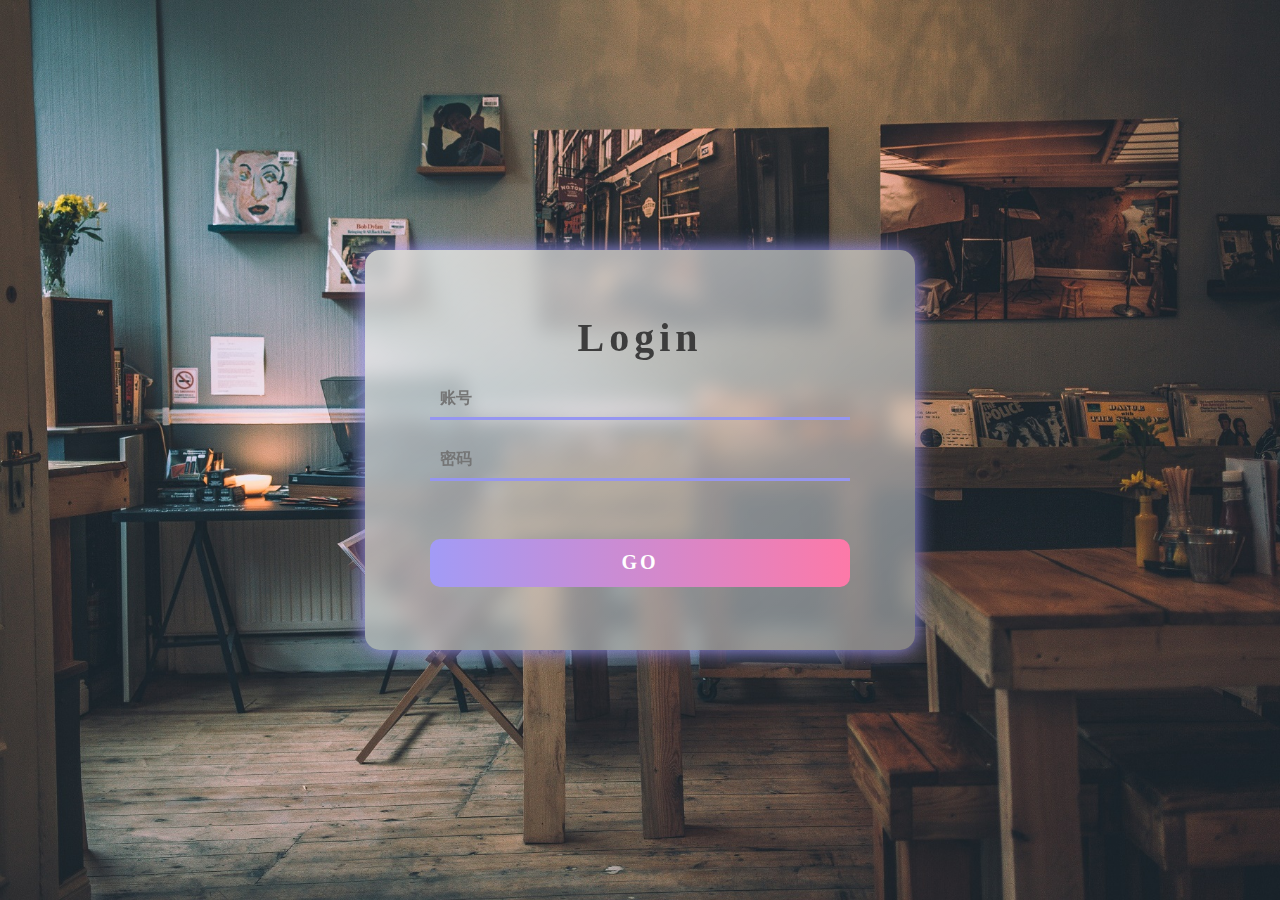
<file: 1login.html>
<!DOCTYPE html>
<html lang="en">

<head>
    <meta charset="UTF-8">
    <meta http-equiv="X-UA-Compatible" content="IE=edge">
    <meta name="viewport" content="width=device-width, initial-scale=1.0">
    <title>CBX的前端小窝</title>
    <style>
        *{
            padding: 0;
            margin: 0;
            text-decoration: none;
        }
        body{
            display: flex;
            justify-content: center;
            align-items: center;
            height: 100vh;
            background-image: url('./background.jpg');
            background-size: cover;
        }
        .login{
            width: 550px;
            height: 400px;
            display: flex;
            justify-content: center;
            align-items: center;
            background: linear-gradient(
                to right bottom,
                rgba(255,255,255,.7),
                rgba(255,255,255,.5),
                rgba(255,255,255,.4)
            );
            /* 使背景模糊化 */
            backdrop-filter: blur(10px);
            box-shadow: 0 0 20px #a29bfe;
            border-radius: 15px;
        }

        .table{
            font: 900 40px '';
            text-align: center;
            letter-spacing: 5px;
            color: #3d3d3d;
        }

        .box{
            overflow: hidden;
            display: flex;
            flex-direction: column;
        }

        .box input{
            width: 400px;
            height: 100%;
            margin-bottom: 20px;
            outline: none;
            border: 0;
            padding: 10px;
            background-color: transparent;
            border-bottom: 3px solid rgb(150, 150, 240);
            font: 900 16px '';
        }

        .go{
            text-align: center;
            display: block;
            height: 24px;
            padding: 12px;
            font: 900 20px '';
            border-radius: 10px;
            margin-top: 20px;
            color: #fff;
            letter-spacing: 3px;
            background-image: linear-gradient(to left,
            #fd79a8,#a29bf6);
        }
    </style>
</head>
<body>
    <div class="login">
        <div class="box">
            <p class="table">Login</p>
            <br>
            <input type="text" placeholder="账号">
            <input type="password" placeholder="密码">
            <br>
            <a href="#" class="go">GO</a>
        </div>
    </div>
</body>
</html>
</file>
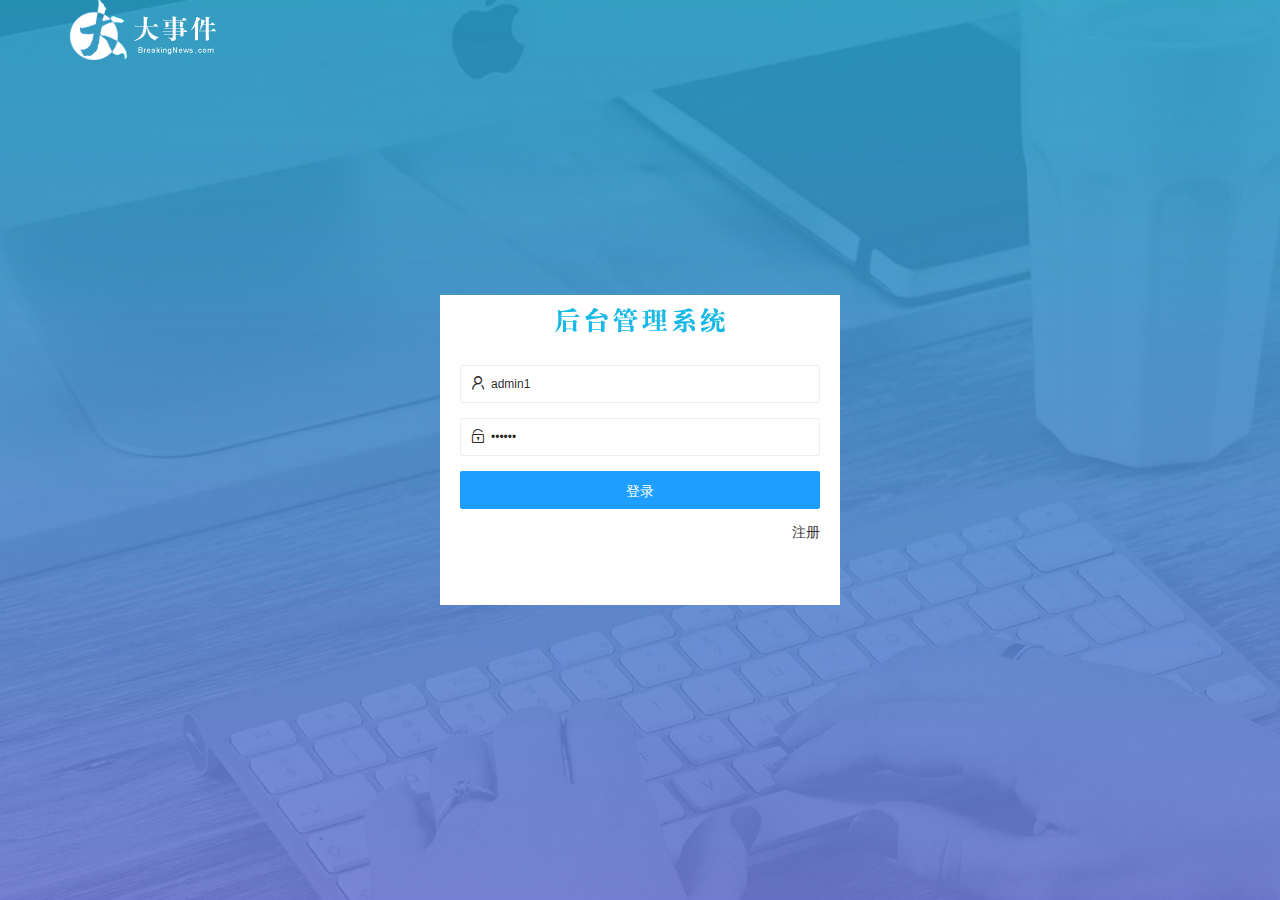
<file: login.html>
<!DOCTYPE html>
<html lang="en">
<head>
    <meta charset="UTF-8">
    <meta http-equiv="X-UA-Compatible" content="IE=edge">
    <meta name="viewport" content="width=device-width, initial-scale=1.0">
    <title>大事件-登录/注册</title>
    <link rel="stylesheet" href="./assects/lib/layui/css/layui.css">
    <link rel="stylesheet" href="./assects/css/login.css">
</head>
<body>
    <!-- 头部区域 -->
    <div class="layui-main">
        <img src="./assects/images/logo.png" alt="">
    </div>
    <!-- 登录注册区域 -->
    <div class="loginAndRegBox">
        <div class="title"></div>
        <!-- login -->
        <div class="loginBox" >
            <!-- 登录表单 -->
            <form class="layui-form" action="" id="form_login">
                <!-- 用户名 -->
                <div class="layui-form-item">
                    <i class="layui-icon layui-icon-username"></i> 
                    <!-- loulongbin api 账号 houtaiadmin 密码 000000 -->
                    <!-- me api 账号 admin1 密码 000000 -->
                    <input type="text" value="admin1" name="username" required  lay-verify="required" placeholder="请输入账号" autocomplete="off" class="layui-input">
                </div>
                <!-- 密码 -->
                <div class="layui-form-item">
                    <i class="layui-icon layui-icon-password"></i> 
                    <input type="password" value="000000" name="password" required  lay-verify="required|pwd" placeholder="请输入密码" autocomplete="off" class="layui-input">
                </div>                
                <div class="layui-form-item">
                    <button class="layui-btn layui-btn-fluid layui-btn-normal" lay-submit>登录</button>
                </div>                
                <div class="layui-form-item link">
                    <a href="javascript:;" id="link_reg">注册</a>
                </div> 
            </form>
        </div>
        <!-- reg -->
        <div class="regBox">
            <form class="layui-form" action="" id="form_reg">
                <!-- 用户名 -->
                <div class="layui-form-item">
                    <i class="layui-icon layui-icon-username"></i> 
                    <input type="text" name="username" required  lay-verify="required" placeholder="请输入账号" autocomplete="off" class="layui-input">
                </div>
                <!-- 密码 -->
                <div class="layui-form-item">
                    <i class="layui-icon layui-icon-password"></i> 
                    <input type="password" name="password" required  lay-verify="required|pwd" placeholder="请输入密码" autocomplete="off" class="layui-input">
                </div>                
                <!-- 确认密码 -->
                <div class="layui-form-item">
                    <i class="layui-icon layui-icon-password"></i> 
                    <input type="password" name="password" required  lay-verify="required|pwd|repwd" placeholder="请再次输入密码" autocomplete="off" class="layui-input">
                </div>                
                <div class="layui-form-item">
                    <button class="layui-btn layui-btn-fluid layui-btn-normal" lay-submit>注册</button>
                </div>                
                <div class="layui-form-item link">
                    <a href="javascript:;" id="link_login">登录</a>
                </div> 
            </form>
        </div>
    </div>


<!-- 导入 Layui 的 JS 文件 -->
    <script src="./assects/lib/layui/layui.js"></script>
    <!-- 导入 JQuery -->
    <script src="./assects/js/jquery.js"></script>
    <!-- baseAPI 脚本只能放到 JQuery 之后 自己脚本之前 -->
    <script src="./assects/js/baseAPI.js"></script> 
    <!-- 导入 自己的 JavaScript 脚本 -->
    <!-- <script src="./assects/js/login.js"></script> -->
    <script src="./assects/js/login.js"></script>
   
</body>
</html>
</file>
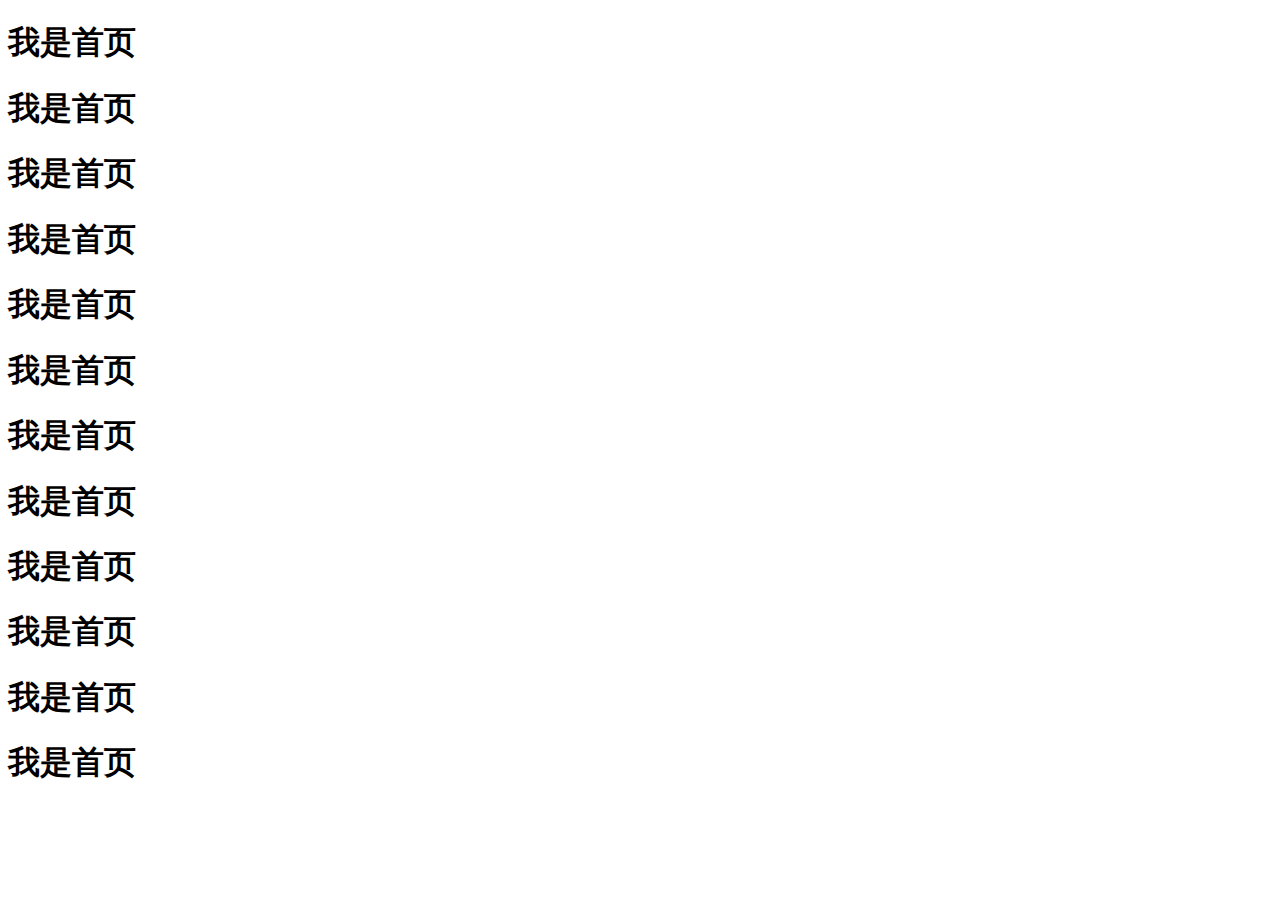
<file: home/home.html>
<!DOCTYPE html>
<html lang="en">
<head>
    <meta charset="UTF-8">
    <meta http-equiv="X-UA-Compatible" content="IE=edge">
    <meta name="viewport" content="width=device-width, initial-scale=1.0">
    <title>Document</title>
</head>
<body>
    <h1>我是首页</h1>
    <h1>我是首页</h1>
    <h1>我是首页</h1>
    <h1>我是首页</h1>
    <h1>我是首页</h1>
    <h1>我是首页</h1>
    <h1>我是首页</h1>
    <h1>我是首页</h1>
    <h1>我是首页</h1>
    <h1>我是首页</h1>
    <h1>我是首页</h1>
    <h1>我是首页</h1>
</body>
</html>
</file>
<file: assects/lib/layui/css/layui.css>
.layui-inline,img{display:inline-block;vertical-align:middle}h1,h2,h3,h4,h5,h6{font-weight:400}a,body{color:#333}.layui-edge,.layui-header,.layui-inline,.layui-main{position:relative}.layui-edge,hr{height:0;overflow:hidden}.layui-layout-body,.layui-side,.layui-side-scroll{overflow-x:hidden}.layui-edge,.layui-elip,hr{overflow:hidden}.layui-btn,.layui-edge,.layui-inline,img{vertical-align:middle}.layui-btn,.layui-disabled,.layui-icon,.layui-unselect{-moz-user-select:none;-webkit-user-select:none;-ms-user-select:none}blockquote,body,button,dd,div,dl,dt,form,h1,h2,h3,h4,h5,h6,input,li,ol,p,pre,td,textarea,th,ul{margin:0;padding:0;-webkit-tap-highlight-color:rgba(0,0,0,0)}a:active,a:hover{outline:0}img{border:none}li{list-style:none}table{border-collapse:collapse;border-spacing:0}h4,h5,h6{font-size:100%}button,input,optgroup,option,select,textarea{font-family:inherit;font-size:inherit;font-style:inherit;font-weight:inherit;outline:0}pre{white-space:pre-wrap;white-space:-moz-pre-wrap;white-space:-pre-wrap;white-space:-o-pre-wrap;word-wrap:break-word}body{line-height:1.6;color:rgba(0,0,0,.85);font:14px Helvetica Neue,Helvetica,PingFang SC,Tahoma,Arial,sans-serif}hr{line-height:0;margin:10px 0;padding:0;border:none!important;border-bottom:1px solid #eee!important;clear:both;background:0 0}a{text-decoration:none}a:hover{color:#777}a cite{font-style:normal;*cursor:pointer}.layui-border-box,.layui-border-box *{box-sizing:border-box}.layui-box,.layui-box *{box-sizing:content-box}.layui-clear{clear:both;*zoom:1}.layui-clear:after{content:'\20';clear:both;*zoom:1;display:block;height:0}.layui-inline{*display:inline;*zoom:1}.layui-btn,.layui-btn-group,.layui-edge{display:inline-block}.layui-edge{width:0;border-width:6px;border-style:dashed;border-color:transparent}.layui-edge-top{top:-4px;border-bottom-color:#999;border-bottom-style:solid}.layui-edge-right{border-left-color:#999;border-left-style:solid}.layui-edge-bottom{top:2px;border-top-color:#999;border-top-style:solid}.layui-edge-left{border-right-color:#999;border-right-style:solid}.layui-elip{text-overflow:ellipsis;white-space:nowrap}.layui-disabled,.layui-disabled:hover{color:#d2d2d2!important;cursor:not-allowed!important}.layui-circle{border-radius:100%}.layui-show{display:block!important}.layui-hide{display:none!important}.layui-show-v{visibility:visible!important}.layui-hide-v{visibility:hidden!important}@font-face{font-family:layui-icon;src:url(../font/iconfont.eot?v=256);src:url(../font/iconfont.eot?v=256#iefix) format('embedded-opentype'),url(../font/iconfont.woff2?v=256) format('woff2'),url(../font/iconfont.woff?v=256) format('woff'),url(../font/iconfont.ttf?v=256) format('truetype'),url(../font/iconfont.svg?v=256#layui-icon) format('svg')}.layui-icon{font-family:layui-icon!important;font-size:16px;font-style:normal;-webkit-font-smoothing:antialiased;-moz-osx-font-smoothing:grayscale}.layui-icon-reply-fill:before{content:"\e611"}.layui-icon-set-fill:before{content:"\e614"}.layui-icon-menu-fill:before{content:"\e60f"}.layui-icon-search:before{content:"\e615"}.layui-icon-share:before{content:"\e641"}.layui-icon-set-sm:before{content:"\e620"}.layui-icon-engine:before{content:"\e628"}.layui-icon-close:before{content:"\1006"}.layui-icon-close-fill:before{content:"\1007"}.layui-icon-chart-screen:before{content:"\e629"}.layui-icon-star:before{content:"\e600"}.layui-icon-circle-dot:before{content:"\e617"}.layui-icon-chat:before{content:"\e606"}.layui-icon-release:before{content:"\e609"}.layui-icon-list:before{content:"\e60a"}.layui-icon-chart:before{content:"\e62c"}.layui-icon-ok-circle:before{content:"\1005"}.layui-icon-layim-theme:before{content:"\e61b"}.layui-icon-table:before{content:"\e62d"}.layui-icon-right:before{content:"\e602"}.layui-icon-left:before{content:"\e603"}.layui-icon-cart-simple:before{content:"\e698"}.layui-icon-face-cry:before{content:"\e69c"}.layui-icon-face-smile:before{content:"\e6af"}.layui-icon-survey:before{content:"\e6b2"}.layui-icon-tree:before{content:"\e62e"}.layui-icon-ie:before{content:"\e7bb"}.layui-icon-upload-circle:before{content:"\e62f"}.layui-icon-add-circle:before{content:"\e61f"}.layui-icon-download-circle:before{content:"\e601"}.layui-icon-templeate-1:before{content:"\e630"}.layui-icon-util:before{content:"\e631"}.layui-icon-face-surprised:before{content:"\e664"}.layui-icon-edit:before{content:"\e642"}.layui-icon-speaker:before{content:"\e645"}.layui-icon-down:before{content:"\e61a"}.layui-icon-file:before{content:"\e621"}.layui-icon-layouts:before{content:"\e632"}.layui-icon-rate-half:before{content:"\e6c9"}.layui-icon-add-circle-fine:before{content:"\e608"}.layui-icon-prev-circle:before{content:"\e633"}.layui-icon-read:before{content:"\e705"}.layui-icon-404:before{content:"\e61c"}.layui-icon-carousel:before{content:"\e634"}.layui-icon-help:before{content:"\e607"}.layui-icon-code-circle:before{content:"\e635"}.layui-icon-windows:before{content:"\e67f"}.layui-icon-water:before{content:"\e636"}.layui-icon-username:before{content:"\e66f"}.layui-icon-find-fill:before{content:"\e670"}.layui-icon-about:before{content:"\e60b"}.layui-icon-location:before{content:"\e715"}.layui-icon-up:before{content:"\e619"}.layui-icon-pause:before{content:"\e651"}.layui-icon-date:before{content:"\e637"}.layui-icon-layim-uploadfile:before{content:"\e61d"}.layui-icon-delete:before{content:"\e640"}.layui-icon-play:before{content:"\e652"}.layui-icon-top:before{content:"\e604"}.layui-icon-firefox:before{content:"\e686"}.layui-icon-friends:before{content:"\e612"}.layui-icon-refresh-3:before{content:"\e9aa"}.layui-icon-ok:before{content:"\e605"}.layui-icon-layer:before{content:"\e638"}.layui-icon-face-smile-fine:before{content:"\e60c"}.layui-icon-dollar:before{content:"\e659"}.layui-icon-group:before{content:"\e613"}.layui-icon-layim-download:before{content:"\e61e"}.layui-icon-picture-fine:before{content:"\e60d"}.layui-icon-link:before{content:"\e64c"}.layui-icon-diamond:before{content:"\e735"}.layui-icon-log:before{content:"\e60e"}.layui-icon-key:before{content:"\e683"}.layui-icon-rate-solid:before{content:"\e67a"}.layui-icon-fonts-del:before{content:"\e64f"}.layui-icon-unlink:before{content:"\e64d"}.layui-icon-fonts-clear:before{content:"\e639"}.layui-icon-triangle-r:before{content:"\e623"}.layui-icon-circle:before{content:"\e63f"}.layui-icon-radio:before{content:"\e643"}.layui-icon-align-center:before{content:"\e647"}.layui-icon-align-right:before{content:"\e648"}.layui-icon-align-left:before{content:"\e649"}.layui-icon-loading-1:before{content:"\e63e"}.layui-icon-return:before{content:"\e65c"}.layui-icon-fonts-strong:before{content:"\e62b"}.layui-icon-upload:before{content:"\e67c"}.layui-icon-dialogue:before{content:"\e63a"}.layui-icon-video:before{content:"\e6ed"}.layui-icon-headset:before{content:"\e6fc"}.layui-icon-cellphone-fine:before{content:"\e63b"}.layui-icon-add-1:before{content:"\e654"}.layui-icon-face-smile-b:before{content:"\e650"}.layui-icon-fonts-html:before{content:"\e64b"}.layui-icon-screen-full:before{content:"\e622"}.layui-icon-form:before{content:"\e63c"}.layui-icon-cart:before{content:"\e657"}.layui-icon-camera-fill:before{content:"\e65d"}.layui-icon-tabs:before{content:"\e62a"}.layui-icon-heart-fill:before{content:"\e68f"}.layui-icon-fonts-code:before{content:"\e64e"}.layui-icon-ios:before{content:"\e680"}.layui-icon-at:before{content:"\e687"}.layui-icon-fire:before{content:"\e756"}.layui-icon-set:before{content:"\e716"}.layui-icon-fonts-u:before{content:"\e646"}.layui-icon-triangle-d:before{content:"\e625"}.layui-icon-tips:before{content:"\e702"}.layui-icon-picture:before{content:"\e64a"}.layui-icon-more-vertical:before{content:"\e671"}.layui-icon-bluetooth:before{content:"\e689"}.layui-icon-flag:before{content:"\e66c"}.layui-icon-loading:before{content:"\e63d"}.layui-icon-fonts-i:before{content:"\e644"}.layui-icon-refresh-1:before{content:"\e666"}.layui-icon-rmb:before{content:"\e65e"}.layui-icon-addition:before{content:"\e624"}.layui-icon-home:before{content:"\e68e"}.layui-icon-time:before{content:"\e68d"}.layui-icon-user:before{content:"\e770"}.layui-icon-notice:before{content:"\e667"}.layui-icon-chrome:before{content:"\e68a"}.layui-icon-edge:before{content:"\e68b"}.layui-icon-login-weibo:before{content:"\e675"}.layui-icon-voice:before{content:"\e688"}.layui-icon-upload-drag:before{content:"\e681"}.layui-icon-login-qq:before{content:"\e676"}.layui-icon-snowflake:before{content:"\e6b1"}.layui-icon-heart:before{content:"\e68c"}.layui-icon-logout:before{content:"\e682"}.layui-icon-file-b:before{content:"\e655"}.layui-icon-template:before{content:"\e663"}.layui-icon-transfer:before{content:"\e691"}.layui-icon-auz:before{content:"\e672"}.layui-icon-console:before{content:"\e665"}.layui-icon-app:before{content:"\e653"}.layui-icon-prev:before{content:"\e65a"}.layui-icon-website:before{content:"\e7ae"}.layui-icon-next:before{content:"\e65b"}.layui-icon-component:before{content:"\e857"}.layui-icon-android:before{content:"\e684"}.layui-icon-more:before{content:"\e65f"}.layui-icon-login-wechat:before{content:"\e677"}.layui-icon-shrink-right:before{content:"\e668"}.layui-icon-spread-left:before{content:"\e66b"}.layui-icon-camera:before{content:"\e660"}.layui-icon-note:before{content:"\e66e"}.layui-icon-refresh:before{content:"\e669"}.layui-icon-female:before{content:"\e661"}.layui-icon-male:before{content:"\e662"}.layui-icon-screen-restore:before{content:"\e758"}.layui-icon-password:before{content:"\e673"}.layui-icon-senior:before{content:"\e674"}.layui-icon-theme:before{content:"\e66a"}.layui-icon-tread:before{content:"\e6c5"}.layui-icon-praise:before{content:"\e6c6"}.layui-icon-star-fill:before{content:"\e658"}.layui-icon-rate:before{content:"\e67b"}.layui-icon-template-1:before{content:"\e656"}.layui-icon-vercode:before{content:"\e679"}.layui-icon-service:before{content:"\e626"}.layui-icon-cellphone:before{content:"\e678"}.layui-icon-print:before{content:"\e66d"}.layui-icon-cols:before{content:"\e610"}.layui-icon-wifi:before{content:"\e7e0"}.layui-icon-export:before{content:"\e67d"}.layui-icon-rss:before{content:"\e808"}.layui-icon-slider:before{content:"\e714"}.layui-icon-email:before{content:"\e618"}.layui-icon-subtraction:before{content:"\e67e"}.layui-icon-mike:before{content:"\e6dc"}.layui-icon-light:before{content:"\e748"}.layui-icon-gift:before{content:"\e627"}.layui-icon-mute:before{content:"\e685"}.layui-icon-reduce-circle:before{content:"\e616"}.layui-icon-music:before{content:"\e690"}.layui-main{width:1140px;margin:0 auto}.layui-header{z-index:1000;height:60px}.layui-header a:hover{transition:all .5s;-webkit-transition:all .5s}.layui-side{position:fixed;left:0;top:0;bottom:0;z-index:999;width:200px}.layui-side-scroll{position:relative;width:220px;height:100%}.layui-body{position:relative;left:200px;right:0;top:0;bottom:0;z-index:900;width:auto;box-sizing:border-box}.layui-layout-admin .layui-header{position:fixed;top:0;left:0;right:0;background-color:#23262E}.layui-layout-admin .layui-side{top:60px;width:200px;overflow-x:hidden}.layui-layout-admin .layui-body{position:absolute;top:60px;padding-bottom:44px}.layui-layout-admin .layui-main{width:auto;margin:0 15px}.layui-layout-admin .layui-footer{position:fixed;left:200px;right:0;bottom:0;z-index:990;height:44px;line-height:44px;padding:0 15px;box-shadow:-1px 0 4px rgb(0 0 0 / 12%);background-color:#FAFAFA}.layui-layout-admin .layui-logo{position:absolute;left:0;top:0;width:200px;height:100%;line-height:60px;text-align:center;color:#009688;font-size:16px;box-shadow:0 1px 2px 0 rgb(0 0 0 / 15%)}.layui-layout-admin .layui-header .layui-nav{background:0 0}.layui-layout-left{position:absolute!important;left:200px;top:0}.layui-layout-right{position:absolute!important;right:0;top:0}.layui-container{position:relative;margin:0 auto;padding:0 15px;box-sizing:border-box}.layui-fluid{position:relative;margin:0 auto;padding:0 15px}.layui-row:after,.layui-row:before{content:"";display:block;clear:both}.layui-col-lg1,.layui-col-lg10,.layui-col-lg11,.layui-col-lg12,.layui-col-lg2,.layui-col-lg3,.layui-col-lg4,.layui-col-lg5,.layui-col-lg6,.layui-col-lg7,.layui-col-lg8,.layui-col-lg9,.layui-col-md1,.layui-col-md10,.layui-col-md11,.layui-col-md12,.layui-col-md2,.layui-col-md3,.layui-col-md4,.layui-col-md5,.layui-col-md6,.layui-col-md7,.layui-col-md8,.layui-col-md9,.layui-col-sm1,.layui-col-sm10,.layui-col-sm11,.layui-col-sm12,.layui-col-sm2,.layui-col-sm3,.layui-col-sm4,.layui-col-sm5,.layui-col-sm6,.layui-col-sm7,.layui-col-sm8,.layui-col-sm9,.layui-col-xs1,.layui-col-xs10,.layui-col-xs11,.layui-col-xs12,.layui-col-xs2,.layui-col-xs3,.layui-col-xs4,.layui-col-xs5,.layui-col-xs6,.layui-col-xs7,.layui-col-xs8,.layui-col-xs9{position:relative;display:block;box-sizing:border-box}.layui-col-xs1,.layui-col-xs10,.layui-col-xs11,.layui-col-xs12,.layui-col-xs2,.layui-col-xs3,.layui-col-xs4,.layui-col-xs5,.layui-col-xs6,.layui-col-xs7,.layui-col-xs8,.layui-col-xs9{float:left}.layui-col-xs1{width:8.33333333%}.layui-col-xs2{width:16.66666667%}.layui-col-xs3{width:25%}.layui-col-xs4{width:33.33333333%}.layui-col-xs5{width:41.66666667%}.layui-col-xs6{width:50%}.layui-col-xs7{width:58.33333333%}.layui-col-xs8{width:66.66666667%}.layui-col-xs9{width:75%}.layui-col-xs10{width:83.33333333%}.layui-col-xs11{width:91.66666667%}.layui-col-xs12{width:100%}.layui-col-xs-offset1{margin-left:8.33333333%}.layui-col-xs-offset2{margin-left:16.66666667%}.layui-col-xs-offset3{margin-left:25%}.layui-col-xs-offset4{margin-left:33.33333333%}.layui-col-xs-offset5{margin-left:41.66666667%}.layui-col-xs-offset6{margin-left:50%}.layui-col-xs-offset7{margin-left:58.33333333%}.layui-col-xs-offset8{margin-left:66.66666667%}.layui-col-xs-offset9{margin-left:75%}.layui-col-xs-offset10{margin-left:83.33333333%}.layui-col-xs-offset11{margin-left:91.66666667%}.layui-col-xs-offset12{margin-left:100%}@media screen and (max-width:768px){.layui-hide-xs{display:none!important}.layui-show-xs-block{display:block!important}.layui-show-xs-inline{display:inline!important}.layui-show-xs-inline-block{display:inline-block!important}}@media screen and (min-width:768px){.layui-container{width:750px}.layui-hide-sm{display:none!important}.layui-show-sm-block{display:block!important}.layui-show-sm-inline{display:inline!important}.layui-show-sm-inline-block{display:inline-block!important}.layui-col-sm1,.layui-col-sm10,.layui-col-sm11,.layui-col-sm12,.layui-col-sm2,.layui-col-sm3,.layui-col-sm4,.layui-col-sm5,.layui-col-sm6,.layui-col-sm7,.layui-col-sm8,.layui-col-sm9{float:left}.layui-col-sm1{width:8.33333333%}.layui-col-sm2{width:16.66666667%}.layui-col-sm3{width:25%}.layui-col-sm4{width:33.33333333%}.layui-col-sm5{width:41.66666667%}.layui-col-sm6{width:50%}.layui-col-sm7{width:58.33333333%}.layui-col-sm8{width:66.66666667%}.layui-col-sm9{width:75%}.layui-col-sm10{width:83.33333333%}.layui-col-sm11{width:91.66666667%}.layui-col-sm12{width:100%}.layui-col-sm-offset1{margin-left:8.33333333%}.layui-col-sm-offset2{margin-left:16.66666667%}.layui-col-sm-offset3{margin-left:25%}.layui-col-sm-offset4{margin-left:33.33333333%}.layui-col-sm-offset5{margin-left:41.66666667%}.layui-col-sm-offset6{margin-left:50%}.layui-col-sm-offset7{margin-left:58.33333333%}.layui-col-sm-offset8{margin-left:66.66666667%}.layui-col-sm-offset9{margin-left:75%}.layui-col-sm-offset10{margin-left:83.33333333%}.layui-col-sm-offset11{margin-left:91.66666667%}.layui-col-sm-offset12{margin-left:100%}}@media screen and (min-width:992px){.layui-container{width:970px}.layui-hide-md{display:none!important}.layui-show-md-block{display:block!important}.layui-show-md-inline{display:inline!important}.layui-show-md-inline-block{display:inline-block!important}.layui-col-md1,.layui-col-md10,.layui-col-md11,.layui-col-md12,.layui-col-md2,.layui-col-md3,.layui-col-md4,.layui-col-md5,.layui-col-md6,.layui-col-md7,.layui-col-md8,.layui-col-md9{float:left}.layui-col-md1{width:8.33333333%}.layui-col-md2{width:16.66666667%}.layui-col-md3{width:25%}.layui-col-md4{width:33.33333333%}.layui-col-md5{width:41.66666667%}.layui-col-md6{width:50%}.layui-col-md7{width:58.33333333%}.layui-col-md8{width:66.66666667%}.layui-col-md9{width:75%}.layui-col-md10{width:83.33333333%}.layui-col-md11{width:91.66666667%}.layui-col-md12{width:100%}.layui-col-md-offset1{margin-left:8.33333333%}.layui-col-md-offset2{margin-left:16.66666667%}.layui-col-md-offset3{margin-left:25%}.layui-col-md-offset4{margin-left:33.33333333%}.layui-col-md-offset5{margin-left:41.66666667%}.layui-col-md-offset6{margin-left:50%}.layui-col-md-offset7{margin-left:58.33333333%}.layui-col-md-offset8{margin-left:66.66666667%}.layui-col-md-offset9{margin-left:75%}.layui-col-md-offset10{margin-left:83.33333333%}.layui-col-md-offset11{margin-left:91.66666667%}.layui-col-md-offset12{margin-left:100%}}@media screen and (min-width:1200px){.layui-container{width:1170px}.layui-hide-lg{display:none!important}.layui-show-lg-block{display:block!important}.layui-show-lg-inline{display:inline!important}.layui-show-lg-inline-block{display:inline-block!important}.layui-col-lg1,.layui-col-lg10,.layui-col-lg11,.layui-col-lg12,.layui-col-lg2,.layui-col-lg3,.layui-col-lg4,.layui-col-lg5,.layui-col-lg6,.layui-col-lg7,.layui-col-lg8,.layui-col-lg9{float:left}.layui-col-lg1{width:8.33333333%}.layui-col-lg2{width:16.66666667%}.layui-col-lg3{width:25%}.layui-col-lg4{width:33.33333333%}.layui-col-lg5{width:41.66666667%}.layui-col-lg6{width:50%}.layui-col-lg7{width:58.33333333%}.layui-col-lg8{width:66.66666667%}.layui-col-lg9{width:75%}.layui-col-lg10{width:83.33333333%}.layui-col-lg11{width:91.66666667%}.layui-col-lg12{width:100%}.layui-col-lg-offset1{margin-left:8.33333333%}.layui-col-lg-offset2{margin-left:16.66666667%}.layui-col-lg-offset3{margin-left:25%}.layui-col-lg-offset4{margin-left:33.33333333%}.layui-col-lg-offset5{margin-left:41.66666667%}.layui-col-lg-offset6{margin-left:50%}.layui-col-lg-offset7{margin-left:58.33333333%}.layui-col-lg-offset8{margin-left:66.66666667%}.layui-col-lg-offset9{margin-left:75%}.layui-col-lg-offset10{margin-left:83.33333333%}.layui-col-lg-offset11{margin-left:91.66666667%}.layui-col-lg-offset12{margin-left:100%}}.layui-col-space1{margin:-.5px}.layui-col-space1>*{padding:.5px}.layui-col-space2{margin:-1px}.layui-col-space2>*{padding:1px}.layui-col-space4{margin:-2px}.layui-col-space4>*{padding:2px}.layui-col-space5{margin:-2.5px}.layui-col-space5>*{padding:2.5px}.layui-col-space6{margin:-3px}.layui-col-space6>*{padding:3px}.layui-col-space8{margin:-4px}.layui-col-space8>*{padding:4px}.layui-col-space10{margin:-5px}.layui-col-space10>*{padding:5px}.layui-col-space12{margin:-6px}.layui-col-space12>*{padding:6px}.layui-col-space14{margin:-7px}.layui-col-space14>*{padding:7px}.layui-col-space15{margin:-7.5px}.layui-col-space15>*{padding:7.5px}.layui-col-space16{margin:-8px}.layui-col-space16>*{padding:8px}.layui-col-space18{margin:-9px}.layui-col-space18>*{padding:9px}.layui-col-space20{margin:-10px}.layui-col-space20>*{padding:10px}.layui-col-space22{margin:-11px}.layui-col-space22>*{padding:11px}.layui-col-space24{margin:-12px}.layui-col-space24>*{padding:12px}.layui-col-space25{margin:-12.5px}.layui-col-space25>*{padding:12.5px}.layui-col-space26{margin:-13px}.layui-col-space26>*{padding:13px}.layui-col-space28{margin:-14px}.layui-col-space28>*{padding:14px}.layui-col-space30{margin:-15px}.layui-col-space30>*{padding:15px}.layui-btn,.layui-input,.layui-select,.layui-textarea,.layui-upload-button{outline:0;-webkit-appearance:none;transition:all .3s;-webkit-transition:all .3s;box-sizing:border-box}.layui-elem-quote{margin-bottom:10px;padding:15px;line-height:1.6;border-left:5px solid #5FB878;border-radius:0 2px 2px 0;background-color:#FAFAFA}.layui-quote-nm{border-style:solid;border-width:1px 1px 1px 5px;background:0 0}.layui-elem-field{margin-bottom:10px;padding:0;border-width:1px;border-style:solid}.layui-elem-field legend{margin-left:20px;padding:0 10px;font-size:20px;font-weight:300}.layui-field-title{margin:10px 0 20px;border-width:1px 0 0}.layui-field-box{padding:15px}.layui-field-title .layui-field-box{padding:10px 0}.layui-progress{position:relative;height:6px;border-radius:20px;background-color:#eee}.layui-progress-bar{position:absolute;left:0;top:0;width:0;max-width:100%;height:6px;border-radius:20px;text-align:right;background-color:#5FB878;transition:all .3s;-webkit-transition:all .3s}.layui-progress-big,.layui-progress-big .layui-progress-bar{height:18px;line-height:18px}.layui-progress-text{position:relative;top:-20px;line-height:18px;font-size:12px;color:#666}.layui-progress-big .layui-progress-text{position:static;padding:0 10px;color:#fff}.layui-collapse{border-width:1px;border-style:solid;border-radius:2px}.layui-colla-content,.layui-colla-item{border-top-width:1px;border-top-style:solid}.layui-colla-item:first-child{border-top:none}.layui-colla-title{position:relative;height:42px;line-height:42px;padding:0 15px 0 35px;color:#333;background-color:#FAFAFA;cursor:pointer;font-size:14px;overflow:hidden}.layui-colla-content{display:none;padding:10px 15px;line-height:1.6;color:#666}.layui-colla-icon{position:absolute;left:15px;top:0;font-size:14px}.layui-card-body,.layui-card-header,.layui-form-label,.layui-form-mid,.layui-form-select,.layui-input-block,.layui-input-inline,.layui-panel,.layui-textarea{position:relative}.layui-card{margin-bottom:15px;border-radius:2px;background-color:#fff;box-shadow:0 1px 2px 0 rgba(0,0,0,.05)}.layui-form-select dl,.layui-panel{box-shadow:1px 1px 4px rgb(0 0 0 / 8%)}.layui-card:last-child{margin-bottom:0}.layui-card-header{height:42px;line-height:42px;padding:0 15px;border-bottom:1px solid #f6f6f6;color:#333;border-radius:2px 2px 0 0;font-size:14px}.layui-card-body{padding:10px 15px;line-height:24px}.layui-card-body[pad15]{padding:15px}.layui-card-body[pad20]{padding:20px}.layui-card-body .layui-table{margin:5px 0}.layui-card .layui-tab{margin:0}.layui-panel{border-width:1px;border-style:solid;border-radius:2px;background-color:#fff;color:#666}.layui-bg-black,.layui-bg-blue,.layui-bg-cyan,.layui-bg-green,.layui-bg-orange,.layui-bg-red{color:#fff!important}.layui-panel-window{position:relative;padding:15px;border-radius:0;border-top:5px solid #eee;background-color:#fff}.layui-border,.layui-border-black,.layui-border-blue,.layui-border-cyan,.layui-border-green,.layui-border-orange,.layui-border-red{border-width:1px;border-style:solid}.layui-auxiliar-moving{position:fixed;left:0;right:0;top:0;bottom:0;width:100%;height:100%;background:0 0;z-index:9999999999}.layui-bg-red{background-color:#FF5722!important}.layui-bg-orange{background-color:#FFB800!important}.layui-bg-green{background-color:#009688!important}.layui-bg-cyan{background-color:#2F4056!important}.layui-bg-blue{background-color:#1E9FFF!important}.layui-bg-black{background-color:#393D49!important}.layui-bg-gray{background-color:#FAFAFA!important;color:#666!important}.layui-badge-rim,.layui-border,.layui-colla-content,.layui-colla-item,.layui-collapse,.layui-elem-field,.layui-form-pane .layui-form-item[pane],.layui-form-pane .layui-form-label,.layui-input,.layui-layedit,.layui-layedit-tool,.layui-panel,.layui-quote-nm,.layui-select,.layui-tab-bar,.layui-tab-card,.layui-tab-title,.layui-tab-title .layui-this:after,.layui-textarea{border-color:#eee}.layui-border{color:#666!important}.layui-border-red{border-color:#FF5722!important;color:#FF5722!important}.layui-border-orange{border-color:#FFB800!important;color:#FFB800!important}.layui-border-green{border-color:#009688!important;color:#009688!important}.layui-border-cyan{border-color:#2F4056!important;color:#2F4056!important}.layui-border-blue{border-color:#1E9FFF!important;color:#1E9FFF!important}.layui-border-black{border-color:#393D49!important;color:#393D49!important}.layui-timeline-item:before{background-color:#eee}.layui-text{line-height:1.6;font-size:14px;color:#666}.layui-text h1,.layui-text h2,.layui-text h3{font-weight:500;color:#333}.layui-text h1{font-size:30px}.layui-text h2{font-size:24px}.layui-text h3{font-size:18px}.layui-text a:not(.layui-btn){color:#01AAED}.layui-text a:not(.layui-btn):hover{text-decoration:underline}.layui-text ul{padding:5px 0 5px 15px}.layui-text ul li{margin-top:5px;list-style-type:disc}.layui-text em,.layui-word-aux{color:#999!important;padding-left:5px!important;padding-right:5px!important}.layui-text p{margin:10px 0}.layui-text p:first-child{margin-top:0}.layui-font-12{font-size:12px!important}.layui-font-14{font-size:14px!important}.layui-font-16{font-size:16px!important}.layui-font-18{font-size:18px!important}.layui-font-20{font-size:20px!important}.layui-font-red{color:#FF5722!important}.layui-font-orange{color:#FFB800!important}.layui-font-green{color:#009688!important}.layui-font-cyan{color:#2F4056!important}.layui-font-blue{color:#01AAED!important}.layui-font-black{color:#000!important}.layui-font-gray{color:#c2c2c2!important}.layui-btn{height:38px;line-height:38px;border:1px solid transparent;padding:0 18px;background-color:#009688;color:#fff;white-space:nowrap;text-align:center;font-size:14px;border-radius:2px;cursor:pointer}.layui-btn:hover{opacity:.8;filter:alpha(opacity=80);color:#fff}.layui-btn:active{opacity:1;filter:alpha(opacity=100)}.layui-btn+.layui-btn{margin-left:10px}.layui-btn-container{font-size:0}.layui-btn-container .layui-btn{margin-right:10px;margin-bottom:10px}.layui-btn-container .layui-btn+.layui-btn{margin-left:0}.layui-table .layui-btn-container .layui-btn{margin-bottom:9px}.layui-btn-radius{border-radius:100px}.layui-btn .layui-icon{padding:0 2px;vertical-align:middle\9;vertical-align:bottom}.layui-btn-primary{border-color:#d2d2d2;background:0 0;color:#666}.layui-btn-primary:hover{border-color:#009688;color:#333}.layui-btn-normal{background-color:#1E9FFF}.layui-btn-warm{background-color:#FFB800}.layui-btn-danger{background-color:#FF5722}.layui-btn-checked{background-color:#5FB878}.layui-btn-disabled,.layui-btn-disabled:active,.layui-btn-disabled:hover{border-color:#eee!important;background-color:#FBFBFB!important;color:#d2d2d2!important;cursor:not-allowed!important;opacity:1}.layui-btn-lg{height:44px;line-height:44px;padding:0 25px;font-size:16px}.layui-btn-sm{height:30px;line-height:30px;padding:0 10px;font-size:12px}.layui-btn-xs{height:22px;line-height:22px;padding:0 5px;font-size:12px}.layui-btn-xs i{font-size:12px!important}.layui-btn-group{vertical-align:middle;font-size:0}.layui-btn-group .layui-btn{margin-left:0!important;margin-right:0!important;border-left:1px solid rgba(255,255,255,.5);border-radius:0}.layui-btn-group .layui-btn-primary{border-left:none}.layui-btn-group .layui-btn-primary:hover{border-color:#d2d2d2;color:#009688}.layui-btn-group .layui-btn:first-child{border-left:none;border-radius:2px 0 0 2px}.layui-btn-group .layui-btn-primary:first-child{border-left:1px solid #d2d2d2}.layui-btn-group .layui-btn:last-child{border-radius:0 2px 2px 0}.layui-btn-group .layui-btn+.layui-btn{margin-left:0}.layui-btn-group+.layui-btn-group{margin-left:10px}.layui-btn-fluid{width:100%}.layui-input,.layui-select,.layui-textarea{height:38px;line-height:1.3;line-height:38px\9;border-width:1px;border-style:solid;background-color:#fff;color:rgba(0,0,0,.85);border-radius:2px}.layui-input::-webkit-input-placeholder,.layui-select::-webkit-input-placeholder,.layui-textarea::-webkit-input-placeholder{line-height:1.3}.layui-input,.layui-textarea{display:block;width:100%;padding-left:10px}.layui-input:hover,.layui-textarea:hover{border-color:#eee!important}.layui-input:focus,.layui-textarea:focus{border-color:#d2d2d2!important}.layui-textarea{min-height:100px;height:auto;line-height:20px;padding:6px 10px;resize:vertical}.layui-select{padding:0 10px}.layui-form input[type=checkbox],.layui-form input[type=radio],.layui-form select{display:none}.layui-form [lay-ignore]{display:initial}.layui-form-item{margin-bottom:15px;clear:both;*zoom:1}.layui-form-item:after{content:'\20';clear:both;*zoom:1;display:block;height:0}.layui-form-label{float:left;display:block;padding:9px 15px;width:80px;font-weight:400;line-height:20px;text-align:right}.layui-form-label-col{display:block;float:none;padding:9px 0;line-height:20px;text-align:left}.layui-form-item .layui-inline{margin-bottom:5px;margin-right:10px}.layui-input-block{margin-left:110px;min-height:36px}.layui-input-inline{display:inline-block;vertical-align:middle}.layui-form-item .layui-input-inline{float:left;width:190px;margin-right:10px}.layui-form-text .layui-input-inline{width:auto}.layui-form-mid{float:left;display:block;padding:9px 0!important;line-height:20px;margin-right:10px}.layui-form-danger+.layui-form-select .layui-input,.layui-form-danger:focus{border-color:#FF5722!important}.layui-form-select .layui-input{padding-right:30px;cursor:pointer}.layui-form-select .layui-edge{position:absolute;right:10px;top:50%;margin-top:-3px;cursor:pointer;border-width:6px;border-top-color:#c2c2c2;border-top-style:solid;transition:all .3s;-webkit-transition:all .3s}.layui-form-select dl{display:none;position:absolute;left:0;top:42px;padding:5px 0;z-index:899;min-width:100%;border:1px solid #eee;max-height:300px;overflow-y:auto;background-color:#fff;border-radius:2px;box-sizing:border-box}.layui-form-select dl dd,.layui-form-select dl dt{padding:0 10px;line-height:36px;white-space:nowrap;overflow:hidden;text-overflow:ellipsis}.layui-form-select dl dt{font-size:12px;color:#999}.layui-form-select dl dd{cursor:pointer}.layui-form-select dl dd:hover{background-color:#F6F6F6;-webkit-transition:.5s all;transition:.5s all}.layui-form-select .layui-select-group dd{padding-left:20px}.layui-form-select dl dd.layui-select-tips{padding-left:10px!important;color:#999}.layui-form-select dl dd.layui-this{background-color:#5FB878;color:#fff}.layui-form-checkbox,.layui-form-select dl dd.layui-disabled{background-color:#fff}.layui-form-selected dl{display:block}.layui-form-checkbox,.layui-form-checkbox *,.layui-form-switch{display:inline-block;vertical-align:middle}.layui-form-selected .layui-edge{margin-top:-9px;-webkit-transform:rotate(180deg);transform:rotate(180deg);margin-top:-3px\9}:root .layui-form-selected .layui-edge{margin-top:-9px\0/IE9}.layui-form-selectup dl{top:auto;bottom:42px}.layui-select-none{margin:5px 0;text-align:center;color:#999}.layui-select-disabled .layui-disabled{border-color:#eee!important}.layui-select-disabled .layui-edge{border-top-color:#d2d2d2}.layui-form-checkbox{position:relative;height:30px;line-height:30px;margin-right:10px;padding-right:30px;cursor:pointer;font-size:0;-webkit-transition:.1s linear;transition:.1s linear;box-sizing:border-box}.layui-form-checkbox span{padding:0 10px;height:100%;font-size:14px;border-radius:2px 0 0 2px;background-color:#d2d2d2;color:#fff;overflow:hidden;white-space:nowrap;text-overflow:ellipsis}.layui-form-checkbox:hover span{background-color:#c2c2c2}.layui-form-checkbox i{position:absolute;right:0;top:0;width:30px;height:28px;border:1px solid #d2d2d2;border-left:none;border-radius:0 2px 2px 0;color:#fff;font-size:20px;text-align:center}.layui-form-checkbox:hover i{border-color:#c2c2c2;color:#c2c2c2}.layui-form-checked,.layui-form-checked:hover{border-color:#5FB878}.layui-form-checked span,.layui-form-checked:hover span{background-color:#5FB878}.layui-form-checked i,.layui-form-checked:hover i{color:#5FB878}.layui-form-item .layui-form-checkbox{margin-top:4px}.layui-form-checkbox[lay-skin=primary]{height:auto!important;line-height:normal!important;min-width:18px;min-height:18px;border:none!important;margin-right:0;padding-left:28px;padding-right:0;background:0 0}.layui-form-checkbox[lay-skin=primary] span{padding-left:0;padding-right:15px;line-height:18px;background:0 0;color:#666}.layui-form-checkbox[lay-skin=primary] i{right:auto;left:0;width:16px;height:16px;line-height:16px;border:1px solid #d2d2d2;font-size:12px;border-radius:2px;background-color:#fff;-webkit-transition:.1s linear;transition:.1s linear}.layui-form-checkbox[lay-skin=primary]:hover i{border-color:#5FB878;color:#fff}.layui-form-checked[lay-skin=primary] i{border-color:#5FB878!important;background-color:#5FB878;color:#fff}.layui-checkbox-disabled[lay-skin=primary] span{background:0 0!important;color:#c2c2c2!important}.layui-checkbox-disabled[lay-skin=primary]:hover i{border-color:#d2d2d2}.layui-form-item .layui-form-checkbox[lay-skin=primary]{margin-top:10px}.layui-form-switch{position:relative;height:22px;line-height:22px;min-width:35px;padding:0 5px;margin-top:8px;border:1px solid #d2d2d2;border-radius:20px;cursor:pointer;background-color:#fff;-webkit-transition:.1s linear;transition:.1s linear}.layui-form-switch i{position:absolute;left:5px;top:3px;width:16px;height:16px;border-radius:20px;background-color:#d2d2d2;-webkit-transition:.1s linear;transition:.1s linear}.layui-form-switch em{position:relative;top:0;width:25px;margin-left:21px;padding:0!important;text-align:center!important;color:#999!important;font-style:normal!important;font-size:12px}.layui-form-onswitch{border-color:#5FB878;background-color:#5FB878}.layui-checkbox-disabled,.layui-checkbox-disabled i{border-color:#eee!important}.layui-form-onswitch i{left:100%;margin-left:-21px;background-color:#fff}.layui-form-onswitch em{margin-left:5px;margin-right:21px;color:#fff!important}.layui-checkbox-disabled span{background-color:#eee!important}.layui-checkbox-disabled em{color:#d2d2d2!important}.layui-checkbox-disabled:hover i{color:#fff!important}[lay-radio]{display:none}.layui-form-radio,.layui-form-radio *{display:inline-block;vertical-align:middle}.layui-form-radio{line-height:28px;margin:6px 10px 0 0;padding-right:10px;cursor:pointer;font-size:0}.layui-form-radio *{font-size:14px}.layui-form-radio>i{margin-right:8px;font-size:22px;color:#c2c2c2}.layui-form-radio:hover *,.layui-form-radioed,.layui-form-radioed>i{color:#5FB878}.layui-radio-disabled>i{color:#eee!important}.layui-radio-disabled *{color:#c2c2c2!important}.layui-form-pane .layui-form-label{width:110px;padding:8px 15px;height:38px;line-height:20px;border-width:1px;border-style:solid;border-radius:2px 0 0 2px;text-align:center;background-color:#FAFAFA;overflow:hidden;white-space:nowrap;text-overflow:ellipsis;box-sizing:border-box}.layui-form-pane .layui-input-inline{margin-left:-1px}.layui-form-pane .layui-input-block{margin-left:110px;left:-1px}.layui-form-pane .layui-input{border-radius:0 2px 2px 0}.layui-form-pane .layui-form-text .layui-form-label{float:none;width:100%;border-radius:2px;box-sizing:border-box;text-align:left}.layui-form-pane .layui-form-text .layui-input-inline{display:block;margin:0;top:-1px;clear:both}.layui-form-pane .layui-form-text .layui-input-block{margin:0;left:0;top:-1px}.layui-form-pane .layui-form-text .layui-textarea{min-height:100px;border-radius:0 0 2px 2px}.layui-form-pane .layui-form-checkbox{margin:4px 0 4px 10px}.layui-form-pane .layui-form-radio,.layui-form-pane .layui-form-switch{margin-top:6px;margin-left:10px}.layui-form-pane .layui-form-item[pane]{position:relative;border-width:1px;border-style:solid}.layui-form-pane .layui-form-item[pane] .layui-form-label{position:absolute;left:0;top:0;height:100%;border-width:0 1px 0 0}.layui-form-pane .layui-form-item[pane] .layui-input-inline{margin-left:110px}@media screen and (max-width:450px){.layui-form-item .layui-form-label{text-overflow:ellipsis;overflow:hidden;white-space:nowrap}.layui-form-item .layui-inline{display:block;margin-right:0;margin-bottom:20px;clear:both}.layui-form-item .layui-inline:after{content:'\20';clear:both;display:block;height:0}.layui-form-item .layui-input-inline{display:block;float:none;left:-3px;width:auto!important;margin:0 0 10px 112px}.layui-form-item .layui-input-inline+.layui-form-mid{margin-left:110px;top:-5px;padding:0}.layui-form-item .layui-form-checkbox{margin-right:5px;margin-bottom:5px}}.layui-layedit{border-width:1px;border-style:solid;border-radius:2px}.layui-layedit-tool{padding:3px 5px;border-bottom-width:1px;border-bottom-style:solid;font-size:0}.layedit-tool-fixed{position:fixed;top:0;border-top:1px solid #eee}.layui-layedit-tool .layedit-tool-mid,.layui-layedit-tool .layui-icon{display:inline-block;vertical-align:middle;text-align:center;font-size:14px}.layui-layedit-tool .layui-icon{position:relative;width:32px;height:30px;line-height:30px;margin:3px 5px;color:#777;cursor:pointer;border-radius:2px}.layui-layedit-tool .layui-icon:hover{color:#393D49}.layui-layedit-tool .layui-icon:active{color:#000}.layui-layedit-tool .layedit-tool-active{background-color:#eee;color:#000}.layui-layedit-tool .layui-disabled,.layui-layedit-tool .layui-disabled:hover{color:#d2d2d2;cursor:not-allowed}.layui-layedit-tool .layedit-tool-mid{width:1px;height:18px;margin:0 10px;background-color:#d2d2d2}.layedit-tool-html{width:50px!important;font-size:30px!important}.layedit-tool-b,.layedit-tool-code,.layedit-tool-help{font-size:16px!important}.layedit-tool-d,.layedit-tool-face,.layedit-tool-image,.layedit-tool-unlink{font-size:18px!important}.layedit-tool-image input{position:absolute;font-size:0;left:0;top:0;width:100%;height:100%;opacity:.01;filter:Alpha(opacity=1);cursor:pointer}.layui-layedit-iframe iframe{display:block;width:100%}#LAY_layedit_code{overflow:hidden}.layui-laypage{display:inline-block;*display:inline;*zoom:1;vertical-align:middle;margin:10px 0;font-size:0}.layui-laypage>a:first-child,.layui-laypage>a:first-child em{border-radius:2px 0 0 2px}.layui-laypage>a:last-child,.layui-laypage>a:last-child em{border-radius:0 2px 2px 0}.layui-laypage>:first-child{margin-left:0!important}.layui-laypage>:last-child{margin-right:0!important}.layui-laypage a,.layui-laypage button,.layui-laypage input,.layui-laypage select,.layui-laypage span{border:1px solid #eee}.layui-laypage a,.layui-laypage span{display:inline-block;*display:inline;*zoom:1;vertical-align:middle;padding:0 15px;height:28px;line-height:28px;margin:0 -1px 5px 0;background-color:#fff;color:#333;font-size:12px}.layui-flow-more a *,.layui-laypage input,.layui-table-view select[lay-ignore]{display:inline-block}.layui-laypage a:hover{color:#009688}.layui-laypage em{font-style:normal}.layui-laypage .layui-laypage-spr{color:#999;font-weight:700}.layui-laypage a{text-decoration:none}.layui-laypage .layui-laypage-curr{position:relative}.layui-laypage .layui-laypage-curr em{position:relative;color:#fff}.layui-laypage .layui-laypage-curr .layui-laypage-em{position:absolute;left:-1px;top:-1px;padding:1px;width:100%;height:100%;background-color:#009688}.layui-laypage-em{border-radius:2px}.layui-laypage-next em,.layui-laypage-prev em{font-family:Sim sun;font-size:16px}.layui-laypage .layui-laypage-count,.layui-laypage .layui-laypage-limits,.layui-laypage .layui-laypage-refresh,.layui-laypage .layui-laypage-skip{margin-left:10px;margin-right:10px;padding:0;border:none}.layui-laypage .layui-laypage-limits,.layui-laypage .layui-laypage-refresh{vertical-align:top}.layui-laypage .layui-laypage-refresh i{font-size:18px;cursor:pointer}.layui-laypage select{height:22px;padding:3px;border-radius:2px;cursor:pointer}.layui-laypage .layui-laypage-skip{height:30px;line-height:30px;color:#999}.layui-laypage button,.layui-laypage input{height:30px;line-height:30px;border-radius:2px;vertical-align:top;background-color:#fff;box-sizing:border-box}.layui-laypage input{width:40px;margin:0 10px;padding:0 3px;text-align:center}.layui-laypage input:focus,.layui-laypage select:focus{border-color:#009688!important}.layui-laypage button{margin-left:10px;padding:0 10px;cursor:pointer}.layui-table,.layui-table-view{margin:10px 0}.layui-flow-more{margin:10px 0;text-align:center;color:#999;font-size:14px}.layui-flow-more a{height:32px;line-height:32px}.layui-flow-more a *{vertical-align:top}.layui-flow-more a cite{padding:0 20px;border-radius:3px;background-color:#eee;color:#333;font-style:normal}.layui-flow-more a cite:hover{opacity:.8}.layui-flow-more a i{font-size:30px;color:#737383}.layui-table{width:100%;background-color:#fff;color:#666}.layui-table tr{transition:all .3s;-webkit-transition:all .3s}.layui-table th{text-align:left;font-weight:400}.layui-table tbody tr:hover,.layui-table thead tr,.layui-table-click,.layui-table-header,.layui-table-hover,.layui-table-mend,.layui-table-patch,.layui-table-tool,.layui-table-total,.layui-table-total tr,.layui-table[lay-even] tr:nth-child(even){background-color:#FAFAFA}.layui-table td,.layui-table th,.layui-table-col-set,.layui-table-fixed-r,.layui-table-grid-down,.layui-table-header,.layui-table-page,.layui-table-tips-main,.layui-table-tool,.layui-table-total,.layui-table-view,.layui-table[lay-skin=line],.layui-table[lay-skin=row]{border-width:1px;border-style:solid;border-color:#eee}.layui-table td,.layui-table th{position:relative;padding:9px 15px;min-height:20px;line-height:20px;font-size:14px}.layui-table[lay-skin=line] td,.layui-table[lay-skin=line] th{border-width:0 0 1px}.layui-table[lay-skin=row] td,.layui-table[lay-skin=row] th{border-width:0 1px 0 0}.layui-table[lay-skin=nob] td,.layui-table[lay-skin=nob] th{border:none}.layui-table img{max-width:100px}.layui-table[lay-size=lg] td,.layui-table[lay-size=lg] th{padding:15px 30px}.layui-table-view .layui-table[lay-size=lg] .layui-table-cell{height:40px;line-height:40px}.layui-table[lay-size=sm] td,.layui-table[lay-size=sm] th{font-size:12px;padding:5px 10px}.layui-table-view .layui-table[lay-size=sm] .layui-table-cell{height:20px;line-height:20px}.layui-table[lay-data]{display:none}.layui-table-box{position:relative;overflow:hidden}.layui-table-view .layui-table{position:relative;width:auto;margin:0}.layui-table-view .layui-table[lay-skin=line]{border-width:0 1px 0 0}.layui-table-view .layui-table[lay-skin=row]{border-width:0 0 1px}.layui-table-view .layui-table td,.layui-table-view .layui-table th{padding:5px 0;border-top:none;border-left:none}.layui-table-view .layui-table th.layui-unselect .layui-table-cell span{cursor:pointer}.layui-table-view .layui-table td{cursor:default}.layui-table-view .layui-table td[data-edit=text]{cursor:text}.layui-table-view .layui-form-checkbox[lay-skin=primary] i{width:18px;height:18px}.layui-table-view .layui-form-radio{line-height:0;padding:0}.layui-table-view .layui-form-radio>i{margin:0;font-size:20px}.layui-table-init{position:absolute;left:0;top:0;width:100%;height:100%;text-align:center;z-index:110}.layui-table-init .layui-icon{position:absolute;left:50%;top:50%;margin:-15px 0 0 -15px;font-size:30px;color:#c2c2c2}.layui-table-header{border-width:0 0 1px;overflow:hidden}.layui-table-header .layui-table{margin-bottom:-1px}.layui-table-tool .layui-inline[lay-event]{position:relative;width:26px;height:26px;padding:5px;line-height:16px;margin-right:10px;text-align:center;color:#333;border:1px solid #ccc;cursor:pointer;-webkit-transition:.5s all;transition:.5s all}.layui-table-tool .layui-inline[lay-event]:hover{border:1px solid #999}.layui-table-tool-temp{padding-right:120px}.layui-table-tool-self{position:absolute;right:17px;top:10px}.layui-table-tool .layui-table-tool-self .layui-inline[lay-event]{margin:0 0 0 10px}.layui-table-tool-panel{position:absolute;top:29px;left:-1px;padding:5px 0;min-width:150px;min-height:40px;border:1px solid #d2d2d2;text-align:left;overflow-y:auto;background-color:#fff;box-shadow:0 2px 4px rgba(0,0,0,.12)}.layui-table-cell,.layui-table-tool-panel li{overflow:hidden;text-overflow:ellipsis;white-space:nowrap}.layui-table-tool-panel li{padding:0 10px;line-height:30px;-webkit-transition:.5s all;transition:.5s all}.layui-menu li,.layui-menu-body-title a:hover,.layui-menu-body-title>.layui-icon:hover{transition:all .3s}.layui-table-tool-panel li .layui-form-checkbox[lay-skin=primary]{width:100%;padding-left:28px}.layui-table-tool-panel li:hover{background-color:#F6F6F6}.layui-table-tool-panel li .layui-form-checkbox[lay-skin=primary] i{position:absolute;left:0;top:0}.layui-table-tool-panel li .layui-form-checkbox[lay-skin=primary] span{padding:0}.layui-table-tool .layui-table-tool-self .layui-table-tool-panel{left:auto;right:-1px}.layui-table-col-set{position:absolute;right:0;top:0;width:20px;height:100%;border-width:0 0 0 1px;background-color:#fff}.layui-table-sort{width:10px;height:20px;margin-left:5px;cursor:pointer!important}.layui-table-sort .layui-edge{position:absolute;left:5px;border-width:5px}.layui-table-sort .layui-table-sort-asc{top:3px;border-top:none;border-bottom-style:solid;border-bottom-color:#b2b2b2}.layui-table-sort .layui-table-sort-asc:hover{border-bottom-color:#666}.layui-table-sort .layui-table-sort-desc{bottom:5px;border-bottom:none;border-top-style:solid;border-top-color:#b2b2b2}.layui-table-sort .layui-table-sort-desc:hover{border-top-color:#666}.layui-table-sort[lay-sort=asc] .layui-table-sort-asc{border-bottom-color:#000}.layui-table-sort[lay-sort=desc] .layui-table-sort-desc{border-top-color:#000}.layui-table-cell{height:28px;line-height:28px;padding:0 15px;position:relative;box-sizing:border-box}.layui-table-cell .layui-form-checkbox[lay-skin=primary]{top:-1px;padding:0}.layui-table-cell .layui-table-link{color:#01AAED}.laytable-cell-checkbox,.laytable-cell-numbers,.laytable-cell-radio,.laytable-cell-space{padding:0;text-align:center}.layui-table-body{position:relative;overflow:auto;margin-right:-1px;margin-bottom:-1px}.layui-table-body .layui-none{line-height:26px;padding:30px 15px;text-align:center;color:#999}.layui-table-fixed{position:absolute;left:0;top:0;z-index:101}.layui-table-fixed .layui-table-body{overflow:hidden}.layui-table-fixed-l{box-shadow:1px 0 8px rgba(0,0,0,.08)}.layui-table-fixed-r{left:auto;right:-1px;border-width:0 0 0 1px;box-shadow:-1px 0 8px rgba(0,0,0,.08)}.layui-table-fixed-r .layui-table-header{position:relative;overflow:visible}.layui-table-mend{position:absolute;right:-49px;top:0;height:100%;width:50px}.layui-table-tool{position:relative;z-index:890;width:100%;min-height:50px;line-height:30px;padding:10px 15px;border-width:0 0 1px}.layui-table-tool .layui-btn-container{margin-bottom:-10px}.layui-table-page,.layui-table-total{border-width:1px 0 0;margin-bottom:-1px;overflow:hidden}.layui-table-page{position:relative;width:100%;padding:7px 7px 0;height:41px;font-size:12px;white-space:nowrap}.layui-table-page>div{height:26px}.layui-table-page .layui-laypage{margin:0}.layui-table-page .layui-laypage a,.layui-table-page .layui-laypage span{height:26px;line-height:26px;margin-bottom:10px;border:none;background:0 0}.layui-table-page .layui-laypage a,.layui-table-page .layui-laypage span.layui-laypage-curr{padding:0 12px}.layui-table-page .layui-laypage span{margin-left:0;padding:0}.layui-table-page .layui-laypage .layui-laypage-prev{margin-left:-7px!important}.layui-table-page .layui-laypage .layui-laypage-curr .layui-laypage-em{left:0;top:0;padding:0}.layui-table-page .layui-laypage button,.layui-table-page .layui-laypage input{height:26px;line-height:26px}.layui-table-page .layui-laypage input{width:40px}.layui-table-page .layui-laypage button{padding:0 10px}.layui-table-page select{height:18px}.layui-table-patch .layui-table-cell{padding:0;width:30px}.layui-table-edit{position:absolute;left:0;top:0;width:100%;height:100%;padding:0 14px 1px;border-radius:0;box-shadow:1px 1px 20px rgba(0,0,0,.15)}.layui-table-edit:focus{border-color:#5FB878!important}select.layui-table-edit{padding:0 0 0 10px;border-color:#d2d2d2}.layui-table-view .layui-form-checkbox,.layui-table-view .layui-form-radio,.layui-table-view .layui-form-switch{top:0;margin:0;box-sizing:content-box}.layui-colorpicker-alpha-slider,.layui-colorpicker-side-slider,.layui-menu,.layui-menu *,.layui-nav{box-sizing:border-box}.layui-table-view .layui-form-checkbox{top:-1px;height:26px;line-height:26px}.layui-table-view .layui-form-checkbox i{height:26px}.layui-table-grid .layui-table-cell{overflow:visible}.layui-table-grid-down{position:absolute;top:0;right:0;width:26px;height:100%;padding:5px 0;border-width:0 0 0 1px;text-align:center;background-color:#fff;color:#999;cursor:pointer}.layui-table-grid-down .layui-icon{position:absolute;top:50%;left:50%;margin:-8px 0 0 -8px}.layui-table-grid-down:hover{background-color:#fbfbfb}body .layui-table-tips .layui-layer-content{background:0 0;padding:0;box-shadow:0 1px 6px rgba(0,0,0,.12)}.layui-table-tips-main{margin:-44px 0 0 -1px;max-height:150px;padding:8px 15px;font-size:14px;overflow-y:scroll;background-color:#fff;color:#666}.layui-table-tips-c{position:absolute;right:-3px;top:-13px;width:20px;height:20px;padding:3px;cursor:pointer;background-color:#666;border-radius:50%;color:#fff}.layui-table-tips-c:hover{background-color:#777}.layui-table-tips-c:before{position:relative;right:-2px}.layui-upload-file{display:none!important;opacity:.01;filter:Alpha(opacity=1)}.layui-upload-drag,.layui-upload-form,.layui-upload-wrap{display:inline-block}.layui-upload-list{margin:10px 0}.layui-upload-choose{max-width:200px;padding:0 10px;color:#999;font-size:14px;text-overflow:ellipsis;overflow:hidden;white-space:nowrap}.layui-upload-drag{position:relative;padding:30px;border:1px dashed #e2e2e2;background-color:#fff;text-align:center;cursor:pointer;color:#999}.layui-upload-drag .layui-icon{font-size:50px;color:#009688}.layui-upload-drag[lay-over]{border-color:#009688}.layui-upload-iframe{position:absolute;width:0;height:0;border:0;visibility:hidden}.layui-upload-wrap{position:relative;vertical-align:middle}.layui-upload-wrap .layui-upload-file{display:block!important;position:absolute;left:0;top:0;z-index:10;font-size:100px;width:100%;height:100%;opacity:.01;filter:Alpha(opacity=1);cursor:pointer}.layui-btn-container .layui-upload-choose{padding-left:0}.layui-menu{position:relative;margin:5px 0;background-color:#fff}.layui-menu li,.layui-menu-body-title a{padding:5px 15px}.layui-menu li{position:relative;margin:1px 0;width:calc(100% + 1px);line-height:26px;color:rgba(0,0,0,.8);font-size:14px;white-space:nowrap;cursor:pointer}.layui-menu li:hover{background-color:#F6F6F6}.layui-menu-item-parent:hover>.layui-menu-body-panel{display:block;animation-name:layui-fadein;animation-duration:.3s;animation-fill-mode:both;animation-delay:.2s}.layui-menu-item-group .layui-menu-body-title,.layui-menu-item-parent .layui-menu-body-title{padding-right:25px}.layui-menu .layui-menu-item-divider:hover,.layui-menu .layui-menu-item-group:hover,.layui-menu .layui-menu-item-none:hover{background:0 0;cursor:default}.layui-menu .layui-menu-item-group>ul{margin:5px 0 -5px}.layui-menu .layui-menu-item-group>.layui-menu-body-title{color:rgba(0,0,0,.35);user-select:none}.layui-menu .layui-menu-item-none{color:rgba(0,0,0,.35);cursor:default;text-align:center}.layui-menu .layui-menu-item-divider{margin:5px 0;padding:0;height:0;line-height:0;border-bottom:1px solid #eee;overflow:hidden}.layui-menu .layui-menu-item-down:hover,.layui-menu .layui-menu-item-up:hover{cursor:pointer}.layui-menu .layui-menu-item-up>.layui-menu-body-title{color:rgba(0,0,0,.8)}.layui-menu .layui-menu-item-up>ul{visibility:hidden;height:0;overflow:hidden}.layui-menu .layui-menu-item-down:hover>.layui-menu-body-title>.layui-icon,.layui-menu .layui-menu-item-up>.layui-menu-body-title:hover>.layui-icon{color:rgba(0,0,0,1)}.layui-menu .layui-menu-item-down>ul{visibility:visible;height:auto}.layui-breadcrumb,.layui-tree-btnGroup{visibility:hidden}.layui-menu .layui-menu-item-checked,.layui-menu .layui-menu-item-checked2{background-color:#F6F6F6!important;color:#5FB878}.layui-menu .layui-menu-item-checked a,.layui-menu .layui-menu-item-checked2 a{color:#5FB878}.layui-menu .layui-menu-item-checked:after{position:absolute;right:0;top:0;bottom:0;border-right:3px solid #5FB878;content:""}.layui-menu-body-title{position:relative;overflow:hidden;text-overflow:ellipsis}.layui-menu-body-title a{display:block;margin:-5px -15px;color:rgba(0,0,0,.8)}.layui-menu-body-title>.layui-icon{position:absolute;right:0;top:0;font-size:14px}.layui-menu-body-title>.layui-icon-right{right:-1px}.layui-menu-body-panel{display:none;position:absolute;top:-7px;left:100%;z-index:1000;margin-left:13px;padding:5px 0}.layui-menu-body-panel:before{content:"";position:absolute;width:20px;left:-16px;top:0;bottom:0}.layui-menu-body-panel-left{left:auto;right:100%;margin:0 13px}.layui-menu-body-panel-left:before{left:auto;right:-16px}.layui-menu-lg li{line-height:32px}.layui-menu-lg .layui-menu-body-title a:hover,.layui-menu-lg li:hover{background:0 0;color:#5FB878}.layui-menu-lg li .layui-menu-body-panel{margin-left:14px}.layui-menu-lg li .layui-menu-body-panel-left{margin:0 15px}.layui-dropdown{position:absolute;left:-999999px;top:-999999px;z-index:66666666;margin:5px 0;min-width:100px}.layui-dropdown:before{content:"";position:absolute;width:100%;height:6px;left:0;top:-6px}.layui-nav{position:relative;padding:0 20px;background-color:#393D49;color:#fff;border-radius:2px;font-size:0}.layui-nav *{font-size:14px}.layui-nav .layui-nav-item{position:relative;display:inline-block;*display:inline;*zoom:1;vertical-align:middle;line-height:60px}.layui-nav .layui-nav-item a{display:block;padding:0 20px;color:#fff;color:rgba(255,255,255,.7);transition:all .3s;-webkit-transition:all .3s}.layui-nav .layui-this:after,.layui-nav-bar{content:"";position:absolute;left:0;top:0;width:0;height:5px;background-color:#5FB878;transition:all .2s;-webkit-transition:all .2s;pointer-events:none}.layui-nav-bar{z-index:1000}.layui-nav[lay-bar=disabled] .layui-nav-bar{display:none}.layui-nav .layui-nav-item a:hover,.layui-nav .layui-this a{color:#fff}.layui-nav .layui-this:after{top:auto;bottom:0;width:100%}.layui-nav-img{width:30px;height:30px;margin-right:10px;border-radius:50%}.layui-nav .layui-nav-more{position:absolute;top:0;right:3px;left:auto!important;margin-top:0;font-size:12px;cursor:pointer;transition:all .2s;-webkit-transition:all .2s}.layui-nav .layui-nav-mored,.layui-nav-itemed>a .layui-nav-more{transform:rotate(180deg)}.layui-nav-child{display:none;position:absolute;left:0;top:65px;min-width:100%;line-height:36px;padding:5px 0;box-shadow:0 2px 4px rgba(0,0,0,.12);border:1px solid #eee;background-color:#fff;z-index:100;border-radius:2px;white-space:nowrap}.layui-nav .layui-nav-child a{color:#666;color:rgba(0,0,0,.8)}.layui-nav .layui-nav-child a:hover{background-color:#F6F6F6;color:rgba(0,0,0,.8)}.layui-nav-child dd{margin:1px 0;position:relative}.layui-nav-child dd.layui-this{background-color:#F6F6F6;color:#000}.layui-nav-child dd.layui-this:after{display:none}.layui-nav-child-r{left:auto;right:0}.layui-nav-child-c{text-align:center}.layui-nav-tree{width:200px;padding:0}.layui-nav-tree .layui-nav-item{display:block;width:100%;line-height:40px}.layui-nav-tree .layui-nav-item a{position:relative;height:40px;line-height:40px;text-overflow:ellipsis;overflow:hidden;white-space:nowrap}.layui-nav-tree .layui-nav-item>a{padding-top:5px;padding-bottom:5px}.layui-nav-tree .layui-nav-more{right:15px}.layui-nav-tree .layui-nav-item>a .layui-nav-more{padding:5px 0}.layui-nav-tree .layui-nav-bar{width:5px;height:0;background-color:#009688}.layui-side .layui-nav-tree .layui-nav-bar{width:2px}.layui-nav-tree .layui-nav-child dd.layui-this,.layui-nav-tree .layui-nav-child dd.layui-this a,.layui-nav-tree .layui-this,.layui-nav-tree .layui-this>a,.layui-nav-tree .layui-this>a:hover{background-color:#009688;color:#fff}.layui-nav-tree .layui-this:after{display:none}.layui-nav-itemed>a,.layui-nav-tree .layui-nav-title a,.layui-nav-tree .layui-nav-title a:hover{color:#fff!important}.layui-nav-tree .layui-nav-child{position:relative;z-index:0;top:0;border:none;box-shadow:none}.layui-nav-tree .layui-nav-child dd{margin:0}.layui-nav-tree .layui-nav-child a{color:#fff;color:rgba(255,255,255,.7)}.layui-nav-tree .layui-nav-child,.layui-nav-tree .layui-nav-child a:hover{background:0 0;color:#fff}.layui-nav-itemed>.layui-nav-child{display:block;background-color:rgba(0,0,0,.3)!important}.layui-nav-itemed>.layui-nav-child>.layui-this>.layui-nav-child{display:block}.layui-nav-side{position:fixed;top:0;bottom:0;left:0;overflow-x:hidden;z-index:999}.layui-breadcrumb{font-size:0}.layui-breadcrumb>*{font-size:14px}.layui-breadcrumb a{color:#999!important}.layui-breadcrumb a:hover{color:#5FB878!important}.layui-breadcrumb a cite{color:#666;font-style:normal}.layui-breadcrumb span[lay-separator]{margin:0 10px;color:#999}.layui-tab{margin:10px 0;text-align:left!important}.layui-tab[overflow]>.layui-tab-title{overflow:hidden}.layui-tab-title{position:relative;left:0;height:40px;white-space:nowrap;font-size:0;border-bottom-width:1px;border-bottom-style:solid;transition:all .2s;-webkit-transition:all .2s}.layui-tab-title li{display:inline-block;*display:inline;*zoom:1;vertical-align:middle;font-size:14px;transition:all .2s;-webkit-transition:all .2s;position:relative;line-height:40px;min-width:65px;padding:0 15px;text-align:center;cursor:pointer}.layui-tab-title li a{display:block;padding:0 15px;margin:0 -15px}.layui-tab-title .layui-this{color:#000}.layui-tab-title .layui-this:after{position:absolute;left:0;top:0;content:"";width:100%;height:41px;border-width:1px;border-style:solid;border-bottom-color:#fff;border-radius:2px 2px 0 0;box-sizing:border-box;pointer-events:none}.layui-tab-bar{position:absolute;right:0;top:0;z-index:10;width:30px;height:39px;line-height:39px;border-width:1px;border-style:solid;border-radius:2px;text-align:center;background-color:#fff;cursor:pointer}.layui-tab-bar .layui-icon{position:relative;display:inline-block;top:3px;transition:all .3s;-webkit-transition:all .3s}.layui-tab-item{display:none}.layui-tab-more{padding-right:30px;height:auto!important;white-space:normal!important}.layui-tab-more li.layui-this:after{border-bottom-color:#eee;border-radius:2px}.layui-tab-more .layui-tab-bar .layui-icon{top:-2px;top:3px\9;-webkit-transform:rotate(180deg);transform:rotate(180deg)}:root .layui-tab-more .layui-tab-bar .layui-icon{top:-2px\0/IE9}.layui-tab-content{padding:15px 0}.layui-tab-title li .layui-tab-close{position:relative;display:inline-block;width:18px;height:18px;line-height:20px;margin-left:8px;top:1px;text-align:center;font-size:14px;color:#c2c2c2;transition:all .2s;-webkit-transition:all .2s}.layui-tab-title li .layui-tab-close:hover{border-radius:2px;background-color:#FF5722;color:#fff}.layui-tab-brief>.layui-tab-title .layui-this{color:#009688}.layui-tab-brief>.layui-tab-more li.layui-this:after,.layui-tab-brief>.layui-tab-title .layui-this:after{border:none;border-radius:0;border-bottom:2px solid #5FB878}.layui-tab-brief[overflow]>.layui-tab-title .layui-this:after{top:-1px}.layui-tab-card{border-width:1px;border-style:solid;border-radius:2px;box-shadow:0 2px 5px 0 rgba(0,0,0,.1)}.layui-tab-card>.layui-tab-title{background-color:#FAFAFA}.layui-tab-card>.layui-tab-title li{margin-right:-1px;margin-left:-1px}.layui-tab-card>.layui-tab-title .layui-this{background-color:#fff}.layui-tab-card>.layui-tab-title .layui-this:after{border-top:none;border-width:1px;border-bottom-color:#fff}.layui-tab-card>.layui-tab-title .layui-tab-bar{height:40px;line-height:40px;border-radius:0;border-top:none;border-right:none}.layui-tab-card>.layui-tab-more .layui-this{background:0 0;color:#5FB878}.layui-tab-card>.layui-tab-more .layui-this:after{border:none}.layui-timeline{padding-left:5px}.layui-timeline-item{position:relative;padding-bottom:20px}.layui-timeline-axis{position:absolute;left:-5px;top:0;z-index:10;width:20px;height:20px;line-height:20px;background-color:#fff;color:#5FB878;border-radius:50%;text-align:center;cursor:pointer}.layui-timeline-axis:hover{color:#FF5722}.layui-timeline-item:before{content:"";position:absolute;left:5px;top:0;z-index:0;width:1px;height:100%}.layui-timeline-item:first-child:before{display:block}.layui-timeline-item:last-child:before{display:none}.layui-timeline-content{padding-left:25px}.layui-timeline-title{position:relative;margin-bottom:10px;line-height:22px}.layui-badge,.layui-badge-dot,.layui-badge-rim{position:relative;display:inline-block;padding:0 6px;font-size:12px;text-align:center;background-color:#FF5722;color:#fff;border-radius:2px}.layui-badge{height:18px;line-height:18px}.layui-badge-dot{width:8px;height:8px;padding:0;border-radius:50%}.layui-badge-rim{height:18px;line-height:18px;border-width:1px;border-style:solid;background-color:#fff;color:#666}.layui-btn .layui-badge,.layui-btn .layui-badge-dot{margin-left:5px}.layui-nav .layui-badge,.layui-nav .layui-badge-dot{position:absolute;top:50%;margin:-5px 6px 0}.layui-nav .layui-badge{margin-top:-10px}.layui-tab-title .layui-badge,.layui-tab-title .layui-badge-dot{left:5px;top:-2px}.layui-carousel{position:relative;left:0;top:0;background-color:#f8f8f8}.layui-carousel>[carousel-item]{position:relative;width:100%;height:100%;overflow:hidden}.layui-carousel>[carousel-item]:before{position:absolute;content:'\e63d';left:50%;top:50%;width:100px;line-height:20px;margin:-10px 0 0 -50px;text-align:center;color:#c2c2c2;font-family:layui-icon!important;font-size:30px;font-style:normal;-webkit-font-smoothing:antialiased;-moz-osx-font-smoothing:grayscale}.layui-carousel>[carousel-item]>*{display:none;position:absolute;left:0;top:0;width:100%;height:100%;background-color:#f8f8f8;transition-duration:.3s;-webkit-transition-duration:.3s}.layui-carousel-updown>*{-webkit-transition:.3s ease-in-out up;transition:.3s ease-in-out up}.layui-carousel-arrow{display:none\9;opacity:0;position:absolute;left:10px;top:50%;margin-top:-18px;width:36px;height:36px;line-height:36px;text-align:center;font-size:20px;border:0;border-radius:50%;background-color:rgba(0,0,0,.2);color:#fff;-webkit-transition-duration:.3s;transition-duration:.3s;cursor:pointer}.layui-carousel-arrow[lay-type=add]{left:auto!important;right:10px}.layui-carousel:hover .layui-carousel-arrow[lay-type=add],.layui-carousel[lay-arrow=always] .layui-carousel-arrow[lay-type=add]{right:20px}.layui-carousel[lay-arrow=always] .layui-carousel-arrow{opacity:1;left:20px}.layui-carousel[lay-arrow=none] .layui-carousel-arrow{display:none}.layui-carousel-arrow:hover,.layui-carousel-ind ul:hover{background-color:rgba(0,0,0,.35)}.layui-carousel:hover .layui-carousel-arrow{display:block\9;opacity:1;left:20px}.layui-carousel-ind{position:relative;top:-35px;width:100%;line-height:0!important;text-align:center;font-size:0}.layui-carousel[lay-indicator=outside]{margin-bottom:30px}.layui-carousel[lay-indicator=outside] .layui-carousel-ind{top:10px}.layui-carousel[lay-indicator=outside] .layui-carousel-ind ul{background-color:rgba(0,0,0,.5)}.layui-carousel[lay-indicator=none] .layui-carousel-ind{display:none}.layui-carousel-ind ul{display:inline-block;padding:5px;background-color:rgba(0,0,0,.2);border-radius:10px;-webkit-transition-duration:.3s;transition-duration:.3s}.layui-carousel-ind li{display:inline-block;width:10px;height:10px;margin:0 3px;font-size:14px;background-color:#eee;background-color:rgba(255,255,255,.5);border-radius:50%;cursor:pointer;-webkit-transition-duration:.3s;transition-duration:.3s}.layui-carousel-ind li:hover{background-color:rgba(255,255,255,.7)}.layui-carousel-ind li.layui-this{background-color:#fff}.layui-carousel>[carousel-item]>.layui-carousel-next,.layui-carousel>[carousel-item]>.layui-carousel-prev,.layui-carousel>[carousel-item]>.layui-this{display:block}.layui-carousel>[carousel-item]>.layui-this{left:0}.layui-carousel>[carousel-item]>.layui-carousel-prev{left:-100%}.layui-carousel>[carousel-item]>.layui-carousel-next{left:100%}.layui-carousel>[carousel-item]>.layui-carousel-next.layui-carousel-left,.layui-carousel>[carousel-item]>.layui-carousel-prev.layui-carousel-right{left:0}.layui-carousel>[carousel-item]>.layui-this.layui-carousel-left{left:-100%}.layui-carousel>[carousel-item]>.layui-this.layui-carousel-right{left:100%}.layui-carousel[lay-anim=updown] .layui-carousel-arrow{left:50%!important;top:20px;margin:0 0 0 -18px}.layui-carousel[lay-anim=updown]>[carousel-item]>*,.layui-carousel[lay-anim=fade]>[carousel-item]>*{left:0!important}.layui-carousel[lay-anim=updown] .layui-carousel-arrow[lay-type=add]{top:auto!important;bottom:20px}.layui-carousel[lay-anim=updown] .layui-carousel-ind{position:absolute;top:50%;right:20px;width:auto;height:auto}.layui-carousel[lay-anim=updown] .layui-carousel-ind ul{padding:3px 5px}.layui-carousel[lay-anim=updown] .layui-carousel-ind li{display:block;margin:6px 0}.layui-carousel[lay-anim=updown]>[carousel-item]>.layui-this{top:0}.layui-carousel[lay-anim=updown]>[carousel-item]>.layui-carousel-prev{top:-100%}.layui-carousel[lay-anim=updown]>[carousel-item]>.layui-carousel-next{top:100%}.layui-carousel[lay-anim=updown]>[carousel-item]>.layui-carousel-next.layui-carousel-left,.layui-carousel[lay-anim=updown]>[carousel-item]>.layui-carousel-prev.layui-carousel-right{top:0}.layui-carousel[lay-anim=updown]>[carousel-item]>.layui-this.layui-carousel-left{top:-100%}.layui-carousel[lay-anim=updown]>[carousel-item]>.layui-this.layui-carousel-right{top:100%}.layui-carousel[lay-anim=fade]>[carousel-item]>.layui-carousel-next,.layui-carousel[lay-anim=fade]>[carousel-item]>.layui-carousel-prev{opacity:0}.layui-carousel[lay-anim=fade]>[carousel-item]>.layui-carousel-next.layui-carousel-left,.layui-carousel[lay-anim=fade]>[carousel-item]>.layui-carousel-prev.layui-carousel-right{opacity:1}.layui-carousel[lay-anim=fade]>[carousel-item]>.layui-this.layui-carousel-left,.layui-carousel[lay-anim=fade]>[carousel-item]>.layui-this.layui-carousel-right{opacity:0}.layui-fixbar{position:fixed;right:15px;bottom:15px;z-index:999999}.layui-fixbar li{width:50px;height:50px;line-height:50px;margin-bottom:1px;text-align:center;cursor:pointer;font-size:30px;background-color:#9F9F9F;color:#fff;border-radius:2px;opacity:.95}.layui-fixbar li:hover{opacity:.85}.layui-fixbar li:active{opacity:1}.layui-fixbar .layui-fixbar-top{display:none;font-size:40px}body .layui-util-face{border:none;background:0 0}body .layui-util-face .layui-layer-content{padding:0;background-color:#fff;color:#666;box-shadow:none}.layui-util-face .layui-layer-TipsG{display:none}.layui-transfer-active,.layui-transfer-box{display:inline-block;vertical-align:middle}.layui-util-face ul{position:relative;width:372px;padding:10px;border:1px solid #D9D9D9;background-color:#fff;box-shadow:0 0 20px rgba(0,0,0,.2)}.layui-util-face ul li{cursor:pointer;float:left;border:1px solid #e8e8e8;height:22px;width:26px;overflow:hidden;margin:-1px 0 0 -1px;padding:4px 2px;text-align:center}.layui-util-face ul li:hover{position:relative;z-index:2;border:1px solid #eb7350;background:#fff9ec}.layui-code{position:relative;margin:10px 0;padding:15px;line-height:20px;border:1px solid #eee;border-left-width:6px;background-color:#FAFAFA;color:#333;font-family:Courier New;font-size:12px}.layui-transfer-box,.layui-transfer-header,.layui-transfer-search{border-width:0;border-style:solid;border-color:#eee}.layui-transfer-box{position:relative;border-width:1px;width:200px;height:360px;border-radius:2px;background-color:#fff}.layui-transfer-box .layui-form-checkbox{width:100%;margin:0!important}.layui-transfer-header{height:38px;line-height:38px;padding:0 10px;border-bottom-width:1px}.layui-transfer-search{position:relative;padding:10px;border-bottom-width:1px}.layui-transfer-search .layui-input{height:32px;padding-left:30px;font-size:12px}.layui-transfer-search .layui-icon-search{position:absolute;left:20px;top:50%;margin-top:-8px;color:#666}.layui-transfer-active{margin:0 15px}.layui-transfer-active .layui-btn{display:block;margin:0;padding:0 15px;background-color:#5FB878;border-color:#5FB878;color:#fff}.layui-transfer-active .layui-btn-disabled{background-color:#FBFBFB;border-color:#eee;color:#d2d2d2}.layui-transfer-active .layui-btn:first-child{margin-bottom:15px}.layui-transfer-active .layui-btn .layui-icon{margin:0;font-size:14px!important}.layui-transfer-data{padding:5px 0;overflow:auto}.layui-transfer-data li{height:32px;line-height:32px;padding:0 10px}.layui-transfer-data li:hover{background-color:#F6F6F6;transition:.5s all}.layui-transfer-data .layui-none{padding:15px 10px;text-align:center;color:#999}.layui-rate,.layui-rate *{display:inline-block;vertical-align:middle}.layui-rate{padding:10px 5px 10px 0;font-size:0}.layui-rate li i.layui-icon{font-size:20px;color:#FFB800;margin-right:5px;transition:all .3s;-webkit-transition:all .3s}.layui-rate li i:hover{cursor:pointer;transform:scale(1.12);-webkit-transform:scale(1.12)}.layui-rate[readonly] li i:hover{cursor:default;transform:scale(1)}.layui-colorpicker{width:26px;height:26px;border:1px solid #eee;padding:5px;border-radius:2px;line-height:24px;display:inline-block;cursor:pointer;transition:all .3s;-webkit-transition:all .3s}.layui-colorpicker:hover{border-color:#d2d2d2}.layui-colorpicker.layui-colorpicker-lg{width:34px;height:34px;line-height:32px}.layui-colorpicker.layui-colorpicker-sm{width:24px;height:24px;line-height:22px}.layui-colorpicker.layui-colorpicker-xs{width:22px;height:22px;line-height:20px}.layui-colorpicker-trigger-bgcolor{display:block;background:url([data-uri]);border-radius:2px}.layui-colorpicker-trigger-span{display:block;height:100%;box-sizing:border-box;border:1px solid rgba(0,0,0,.15);border-radius:2px;text-align:center}.layui-colorpicker-trigger-i{display:inline-block;color:#FFF;font-size:12px}.layui-colorpicker-trigger-i.layui-icon-close{color:#999}.layui-colorpicker-main{position:absolute;left:-999999px;top:-999999px;z-index:66666666;width:280px;margin:5px 0;padding:7px;background:#FFF;border:1px solid #d2d2d2;border-radius:2px;box-shadow:0 2px 4px rgba(0,0,0,.12)}.layui-colorpicker-main-wrapper{height:180px;position:relative}.layui-colorpicker-basis{width:260px;height:100%;position:relative}.layui-colorpicker-basis-white{width:100%;height:100%;position:absolute;top:0;left:0;background:linear-gradient(90deg,#FFF,hsla(0,0%,100%,0))}.layui-colorpicker-basis-black{width:100%;height:100%;position:absolute;top:0;left:0;background:linear-gradient(0deg,#000,transparent)}.layui-colorpicker-basis-cursor{width:10px;height:10px;border:1px solid #FFF;border-radius:50%;position:absolute;top:-3px;right:-3px;cursor:pointer}.layui-colorpicker-side{position:absolute;top:0;right:0;width:12px;height:100%;background:linear-gradient(red,#FF0,#0F0,#0FF,#00F,#F0F,red)}.layui-colorpicker-side-slider{width:100%;height:5px;box-shadow:0 0 1px #888;background:#FFF;border-radius:1px;border:1px solid #f0f0f0;cursor:pointer;position:absolute;left:0}.layui-colorpicker-main-alpha{display:none;height:12px;margin-top:7px;background:url([data-uri])}.layui-colorpicker-alpha-bgcolor{height:100%;position:relative}.layui-colorpicker-alpha-slider{width:5px;height:100%;box-shadow:0 0 1px #888;background:#FFF;border-radius:1px;border:1px solid #f0f0f0;cursor:pointer;position:absolute;top:0}.layui-colorpicker-main-pre{padding-top:7px;font-size:0}.layui-colorpicker-pre{width:20px;height:20px;border-radius:2px;display:inline-block;margin-left:6px;margin-bottom:7px;cursor:pointer}.layui-colorpicker-pre:nth-child(11n+1){margin-left:0}.layui-colorpicker-pre-isalpha{background:url([data-uri])}.layui-colorpicker-pre.layui-this{box-shadow:0 0 3px 2px rgba(0,0,0,.15)}.layui-colorpicker-pre>div{height:100%;border-radius:2px}.layui-colorpicker-main-input{text-align:right;padding-top:7px}.layui-colorpicker-main-input .layui-btn-container .layui-btn{margin:0 0 0 10px}.layui-colorpicker-main-input div.layui-inline{float:left;margin-right:10px;font-size:14px}.layui-colorpicker-main-input input.layui-input{width:150px;height:30px;color:#666}.layui-slider{height:4px;background:#eee;border-radius:3px;position:relative;cursor:pointer}.layui-slider-bar{border-radius:3px;position:absolute;height:100%}.layui-slider-step{position:absolute;top:0;width:4px;height:4px;border-radius:50%;background:#FFF;-webkit-transform:translateX(-50%);transform:translateX(-50%)}.layui-slider-wrap{width:36px;height:36px;position:absolute;top:-16px;-webkit-transform:translateX(-50%);transform:translateX(-50%);z-index:10;text-align:center}.layui-slider-wrap-btn{width:12px;height:12px;border-radius:50%;background:#FFF;display:inline-block;vertical-align:middle;cursor:pointer;transition:.3s}.layui-slider-wrap:after{content:"";height:100%;display:inline-block;vertical-align:middle}.layui-slider-wrap-btn.layui-slider-hover,.layui-slider-wrap-btn:hover{transform:scale(1.2)}.layui-slider-wrap-btn.layui-disabled:hover{transform:scale(1)!important}.layui-slider-tips{position:absolute;top:-42px;z-index:66666666;white-space:nowrap;display:none;-webkit-transform:translateX(-50%);transform:translateX(-50%);color:#FFF;background:#000;border-radius:3px;height:25px;line-height:25px;padding:0 10px}.layui-slider-tips:after{content:"";position:absolute;bottom:-12px;left:50%;margin-left:-6px;width:0;height:0;border-width:6px;border-style:solid;border-color:#000 transparent transparent}.layui-slider-input{width:70px;height:32px;border:1px solid #eee;border-radius:3px;font-size:16px;line-height:32px;position:absolute;right:0;top:-14px}.layui-slider-input-btn{position:absolute;top:0;right:0;width:20px;height:100%;border-left:1px solid #eee}.layui-slider-input-btn i{cursor:pointer;position:absolute;right:0;bottom:0;width:20px;height:50%;font-size:12px;line-height:16px;text-align:center;color:#999}.layui-slider-input-btn i:first-child{top:0;border-bottom:1px solid #eee}.layui-slider-input-txt{height:100%;font-size:14px}.layui-slider-input-txt input{height:100%;border:none}.layui-slider-input-btn i:hover{color:#009688}.layui-slider-vertical{width:4px;margin-left:33px}.layui-slider-vertical .layui-slider-bar{width:4px}.layui-slider-vertical .layui-slider-step{top:auto;left:0;-webkit-transform:translateY(50%);transform:translateY(50%)}.layui-slider-vertical .layui-slider-wrap{top:auto;left:-16px;-webkit-transform:translateY(50%);transform:translateY(50%)}.layui-slider-vertical .layui-slider-tips{top:auto;left:2px}@media \0screen{.layui-slider-wrap-btn{margin-left:-20px}.layui-slider-vertical .layui-slider-wrap-btn{margin-left:0;margin-bottom:-20px}.layui-slider-vertical .layui-slider-tips{margin-left:-8px}.layui-slider>span{margin-left:8px}}.layui-tree{line-height:22px}.layui-tree .layui-form-checkbox{margin:0!important}.layui-tree-set{width:100%;position:relative}.layui-tree-pack{display:none;padding-left:20px;position:relative}.layui-tree-iconClick,.layui-tree-main{display:inline-block;vertical-align:middle}.layui-tree-line .layui-tree-pack{padding-left:27px}.layui-tree-line .layui-tree-set .layui-tree-set:after{content:"";position:absolute;top:14px;left:-9px;width:17px;height:0;border-top:1px dotted #c0c4cc}.layui-tree-entry{position:relative;padding:3px 0;height:20px;white-space:nowrap}.layui-tree-entry:hover{background-color:#eee}.layui-tree-line .layui-tree-entry:hover{background-color:rgba(0,0,0,0)}.layui-tree-line .layui-tree-entry:hover .layui-tree-txt{color:#999;text-decoration:underline;transition:.3s}.layui-tree-main{cursor:pointer;padding-right:10px}.layui-tree-line .layui-tree-set:before{content:"";position:absolute;top:0;left:-9px;width:0;height:100%;border-left:1px dotted #c0c4cc}.layui-tree-line .layui-tree-set.layui-tree-setLineShort:before{height:13px}.layui-tree-line .layui-tree-set.layui-tree-setHide:before{height:0}.layui-tree-iconClick{position:relative;height:20px;line-height:20px;margin:0 10px;color:#c0c4cc}.layui-tree-icon{height:12px;line-height:12px;width:12px;text-align:center;border:1px solid #c0c4cc}.layui-tree-iconClick .layui-icon{font-size:18px}.layui-tree-icon .layui-icon{font-size:12px;color:#666}.layui-tree-iconArrow{padding:0 5px}.layui-tree-iconArrow:after{content:"";position:absolute;left:4px;top:3px;z-index:100;width:0;height:0;border-width:5px;border-style:solid;border-color:transparent transparent transparent #c0c4cc;transition:.5s}.layui-tree-btnGroup,.layui-tree-editInput{position:relative;vertical-align:middle;display:inline-block}.layui-tree-spread>.layui-tree-entry>.layui-tree-iconClick>.layui-tree-iconArrow:after{transform:rotate(90deg) translate(3px,4px)}.layui-tree-txt{display:inline-block;vertical-align:middle;color:#555}.layui-tree-search{margin-bottom:15px;color:#666}.layui-tree-btnGroup .layui-icon{display:inline-block;vertical-align:middle;padding:0 2px;cursor:pointer}.layui-tree-btnGroup .layui-icon:hover{color:#999;transition:.3s}.layui-tree-entry:hover .layui-tree-btnGroup{visibility:visible}.layui-tree-editInput{height:20px;line-height:20px;padding:0 3px;border:none;background-color:rgba(0,0,0,.05)}.layui-tree-emptyText{text-align:center;color:#999}.layui-anim{-webkit-animation-duration:.3s;-webkit-animation-fill-mode:both;animation-duration:.3s;animation-fill-mode:both}.layui-anim.layui-icon{display:inline-block}.layui-anim-loop{-webkit-animation-iteration-count:infinite;animation-iteration-count:infinite}.layui-trans,.layui-trans a{transition:all .2s;-webkit-transition:all .2s}@-webkit-keyframes layui-rotate{from{-webkit-transform:rotate(0)}to{-webkit-transform:rotate(360deg)}}@keyframes layui-rotate{from{transform:rotate(0)}to{transform:rotate(360deg)}}.layui-anim-rotate{-webkit-animation-name:layui-rotate;animation-name:layui-rotate;-webkit-animation-duration:1s;animation-duration:1s;-webkit-animation-timing-function:linear;animation-timing-function:linear}@-webkit-keyframes layui-up{from{-webkit-transform:translate3d(0,100%,0);opacity:.3}to{-webkit-transform:translate3d(0,0,0);opacity:1}}@keyframes layui-up{from{transform:translate3d(0,100%,0);opacity:.3}to{transform:translate3d(0,0,0);opacity:1}}.layui-anim-up{-webkit-animation-name:layui-up;animation-name:layui-up}@-webkit-keyframes layui-upbit{from{-webkit-transform:translate3d(0,15px,0);opacity:.3}to{-webkit-transform:translate3d(0,0,0);opacity:1}}@keyframes layui-upbit{from{transform:translate3d(0,15px,0);opacity:.3}to{transform:translate3d(0,0,0);opacity:1}}.layui-anim-upbit{-webkit-animation-name:layui-upbit;animation-name:layui-upbit}@keyframes layui-down{0%{opacity:.3;transform:translate3d(0,-100%,0)}100%{opacity:1;transform:translate3d(0,0,0)}}.layui-anim-down{animation-name:layui-down}@keyframes layui-downbit{0%{opacity:.3;transform:translate3d(0,-5px,0)}100%{opacity:1;transform:translate3d(0,0,0)}}.layui-anim-downbit{animation-name:layui-downbit}@-webkit-keyframes layui-scale{0%{opacity:.3;-webkit-transform:scale(.5)}100%{opacity:1;-webkit-transform:scale(1)}}@keyframes layui-scale{0%{opacity:.3;-ms-transform:scale(.5);transform:scale(.5)}100%{opacity:1;-ms-transform:scale(1);transform:scale(1)}}.layui-anim-scale{-webkit-animation-name:layui-scale;animation-name:layui-scale}@-webkit-keyframes layui-scale-spring{0%{opacity:.5;-webkit-transform:scale(.5)}80%{opacity:.8;-webkit-transform:scale(1.1)}100%{opacity:1;-webkit-transform:scale(1)}}@keyframes layui-scale-spring{0%{opacity:.5;transform:scale(.5)}80%{opacity:.8;transform:scale(1.1)}100%{opacity:1;transform:scale(1)}}.layui-anim-scaleSpring{-webkit-animation-name:layui-scale-spring;animation-name:layui-scale-spring}@keyframes layui-scalesmall{0%{opacity:.3;transform:scale(1.5)}100%{opacity:1;transform:scale(1)}}.layui-anim-scalesmall{animation-name:layui-scalesmall}@keyframes layui-scalesmall-spring{0%{opacity:.3;transform:scale(1.5)}80%{opacity:.8;transform:scale(.9)}100%{opacity:1;transform:scale(1)}}.layui-anim-scalesmall-spring{animation-name:layui-scalesmall-spring}@-webkit-keyframes layui-fadein{0%{opacity:0}100%{opacity:1}}@keyframes layui-fadein{0%{opacity:0}100%{opacity:1}}.layui-anim-fadein{-webkit-animation-name:layui-fadein;animation-name:layui-fadein}@-webkit-keyframes layui-fadeout{0%{opacity:1}100%{opacity:0}}@keyframes layui-fadeout{0%{opacity:1}100%{opacity:0}}.layui-anim-fadeout{-webkit-animation-name:layui-fadeout;animation-name:layui-fadeout}
</file>
<file: assects/css/login.css>
html,body{
    margin: 0;
    padding: 0;
    width: 100%;
    height: 100%;
    background: url('/assects/images/login_bg.jpg') no-repeat center;
    background-size: cover;
}
.loginAndRegBox{
    width: 400px;
    height: 310px;
    background-color: #fff;
    position: absolute;
    left: 50%;
    top: 50%;
    transform: translate(-50%,-50%);
}
.regBox{
    display: none;
}
.title{
    width: 100%;
    height: 50px;
    background: url(/assects/images/login_title.png) no-repeat center;
}
.layui-form{
    padding: 20px;
    box-sizing: border-box;
}
.link{
    float: right;
}
.layui-form-item{
    position: relative;
}
.layui-icon{
    position: absolute;
    top: 10px;
    left: 10px;
}
.layui-input{
    padding-left: 30px;
    font-size: 12px;
}
</file>
